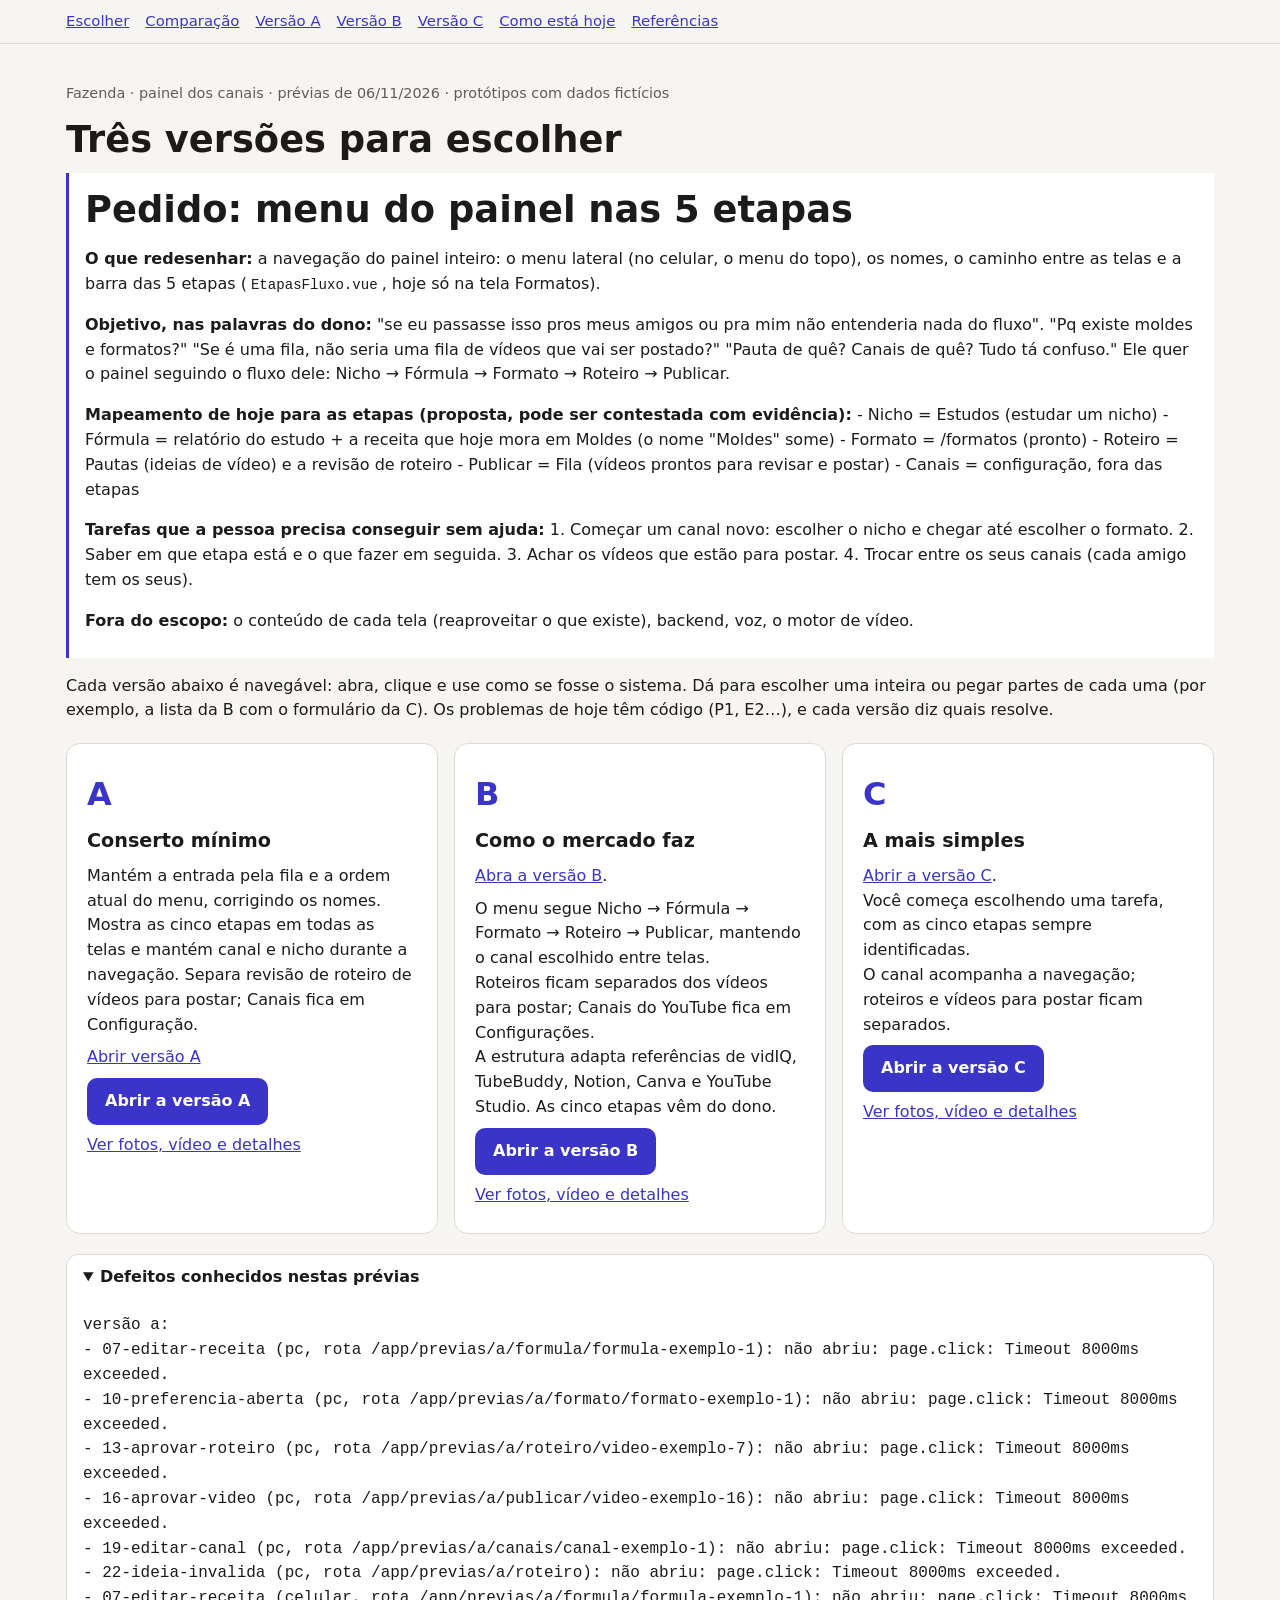
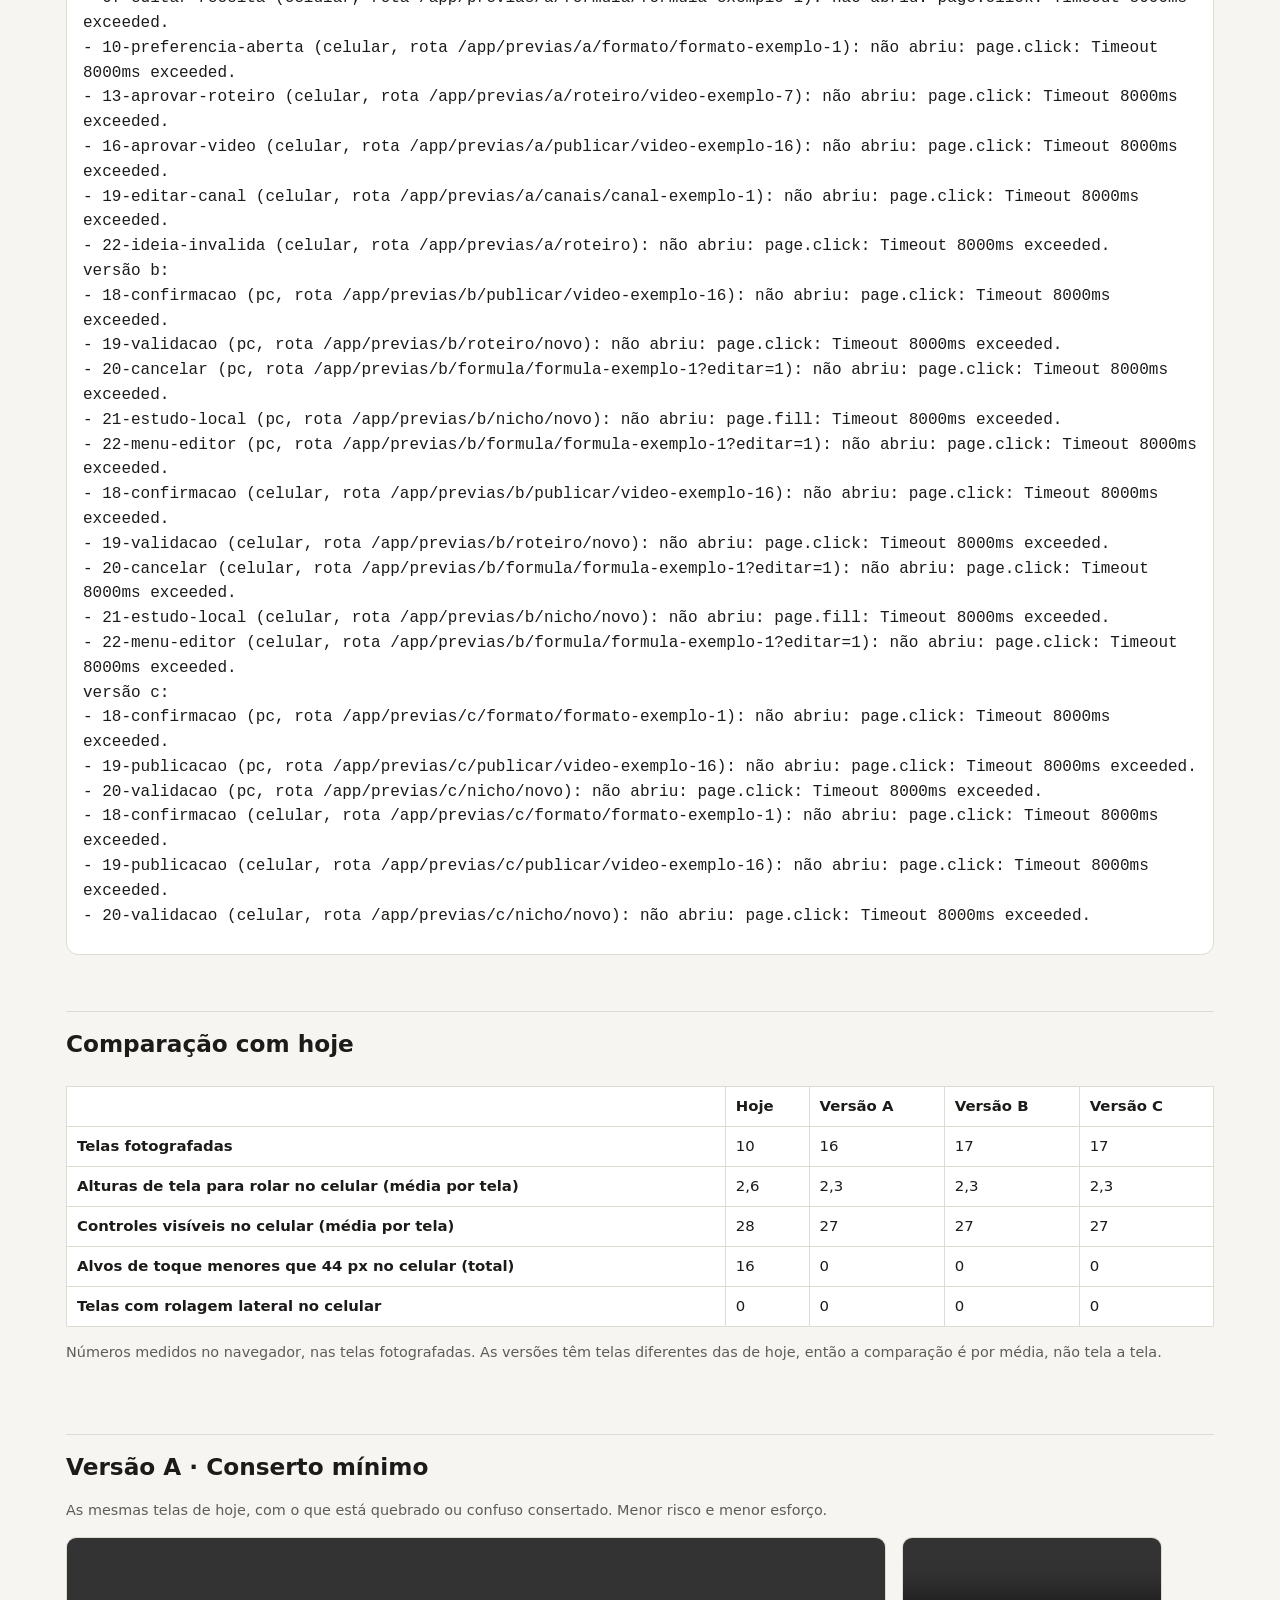
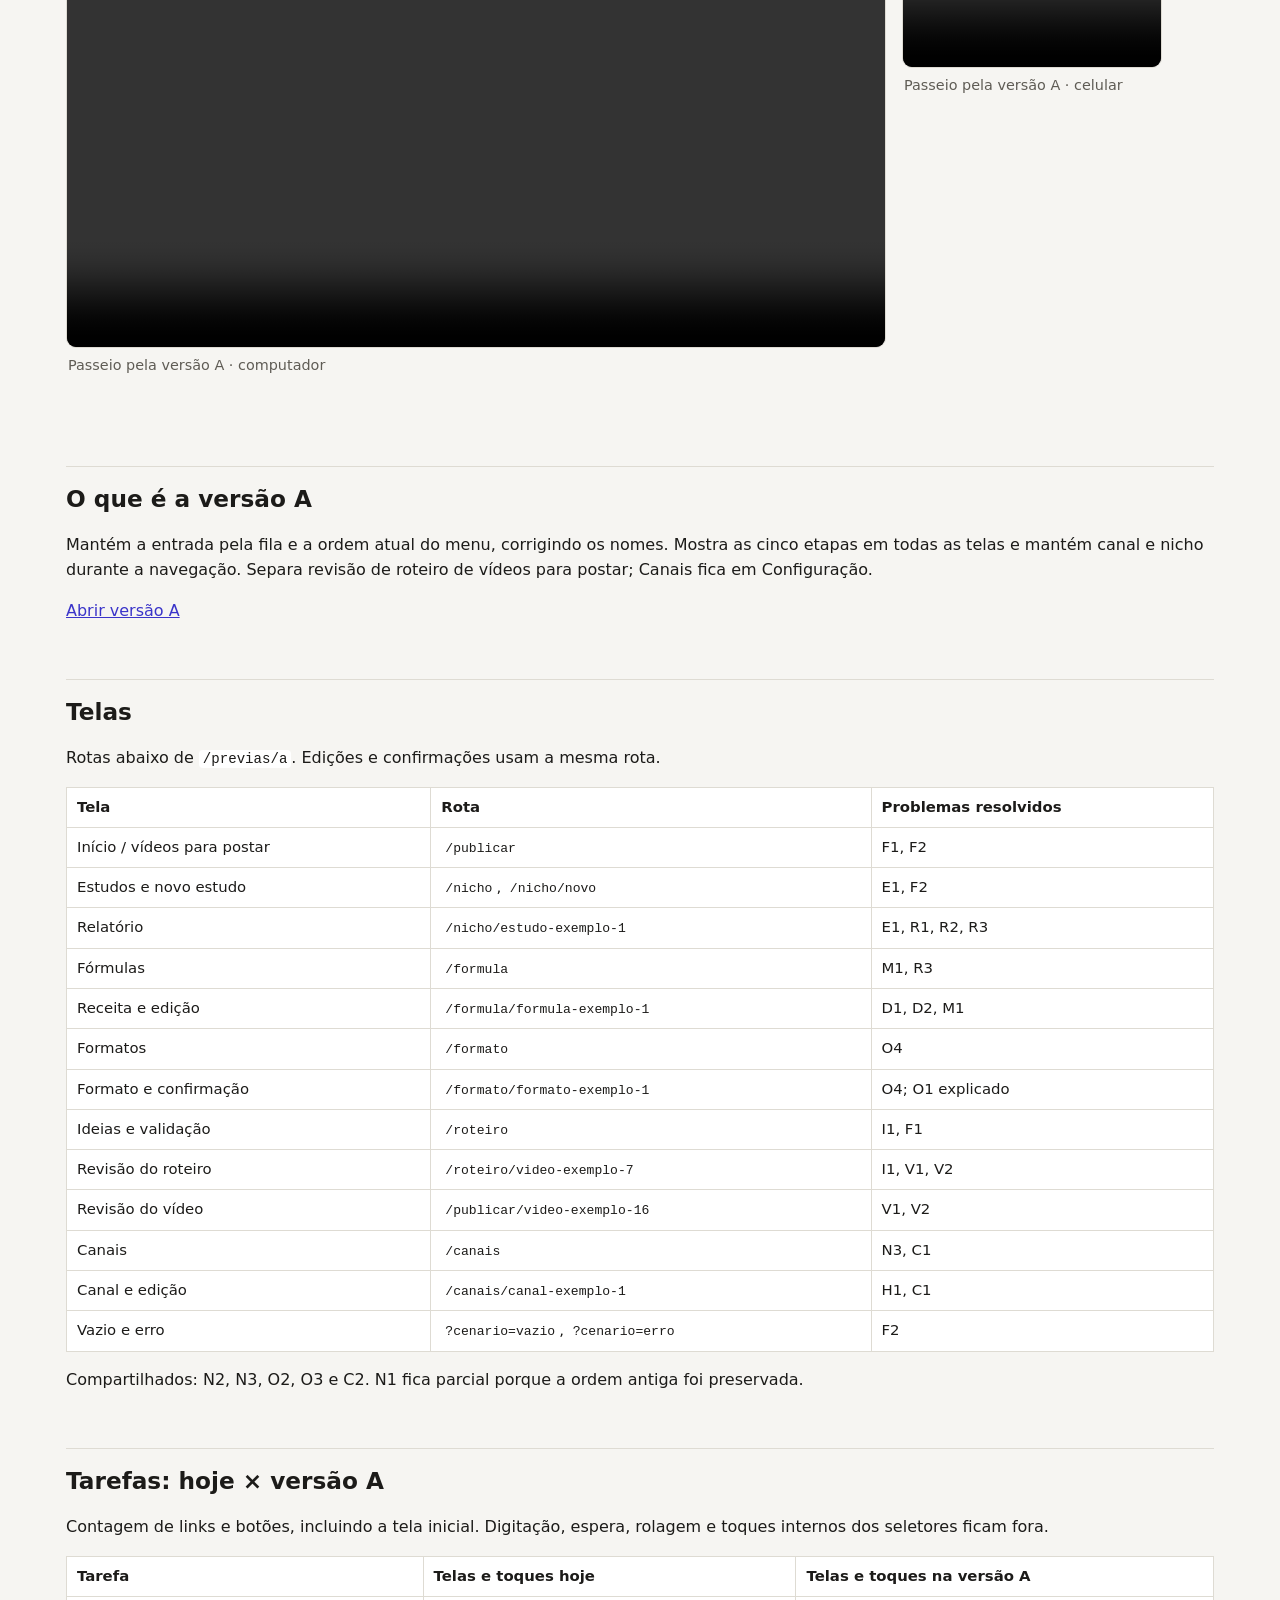
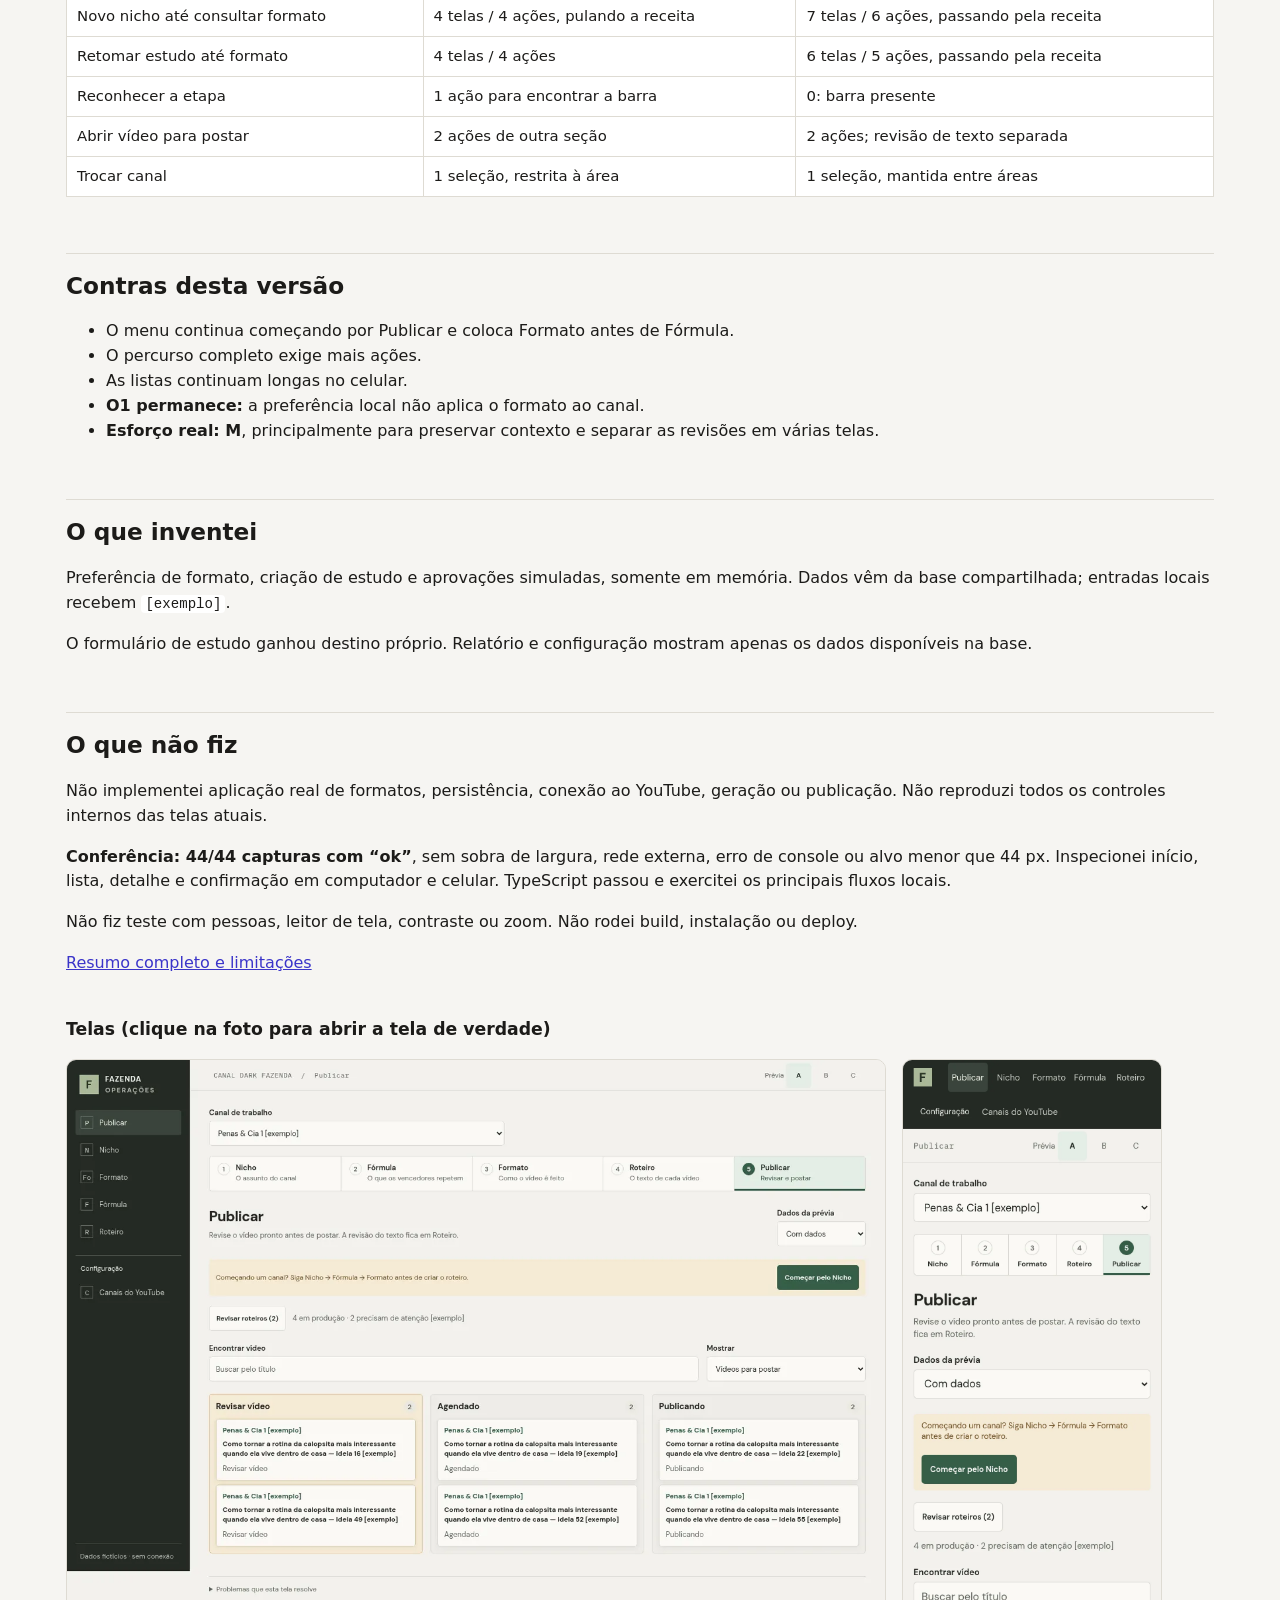
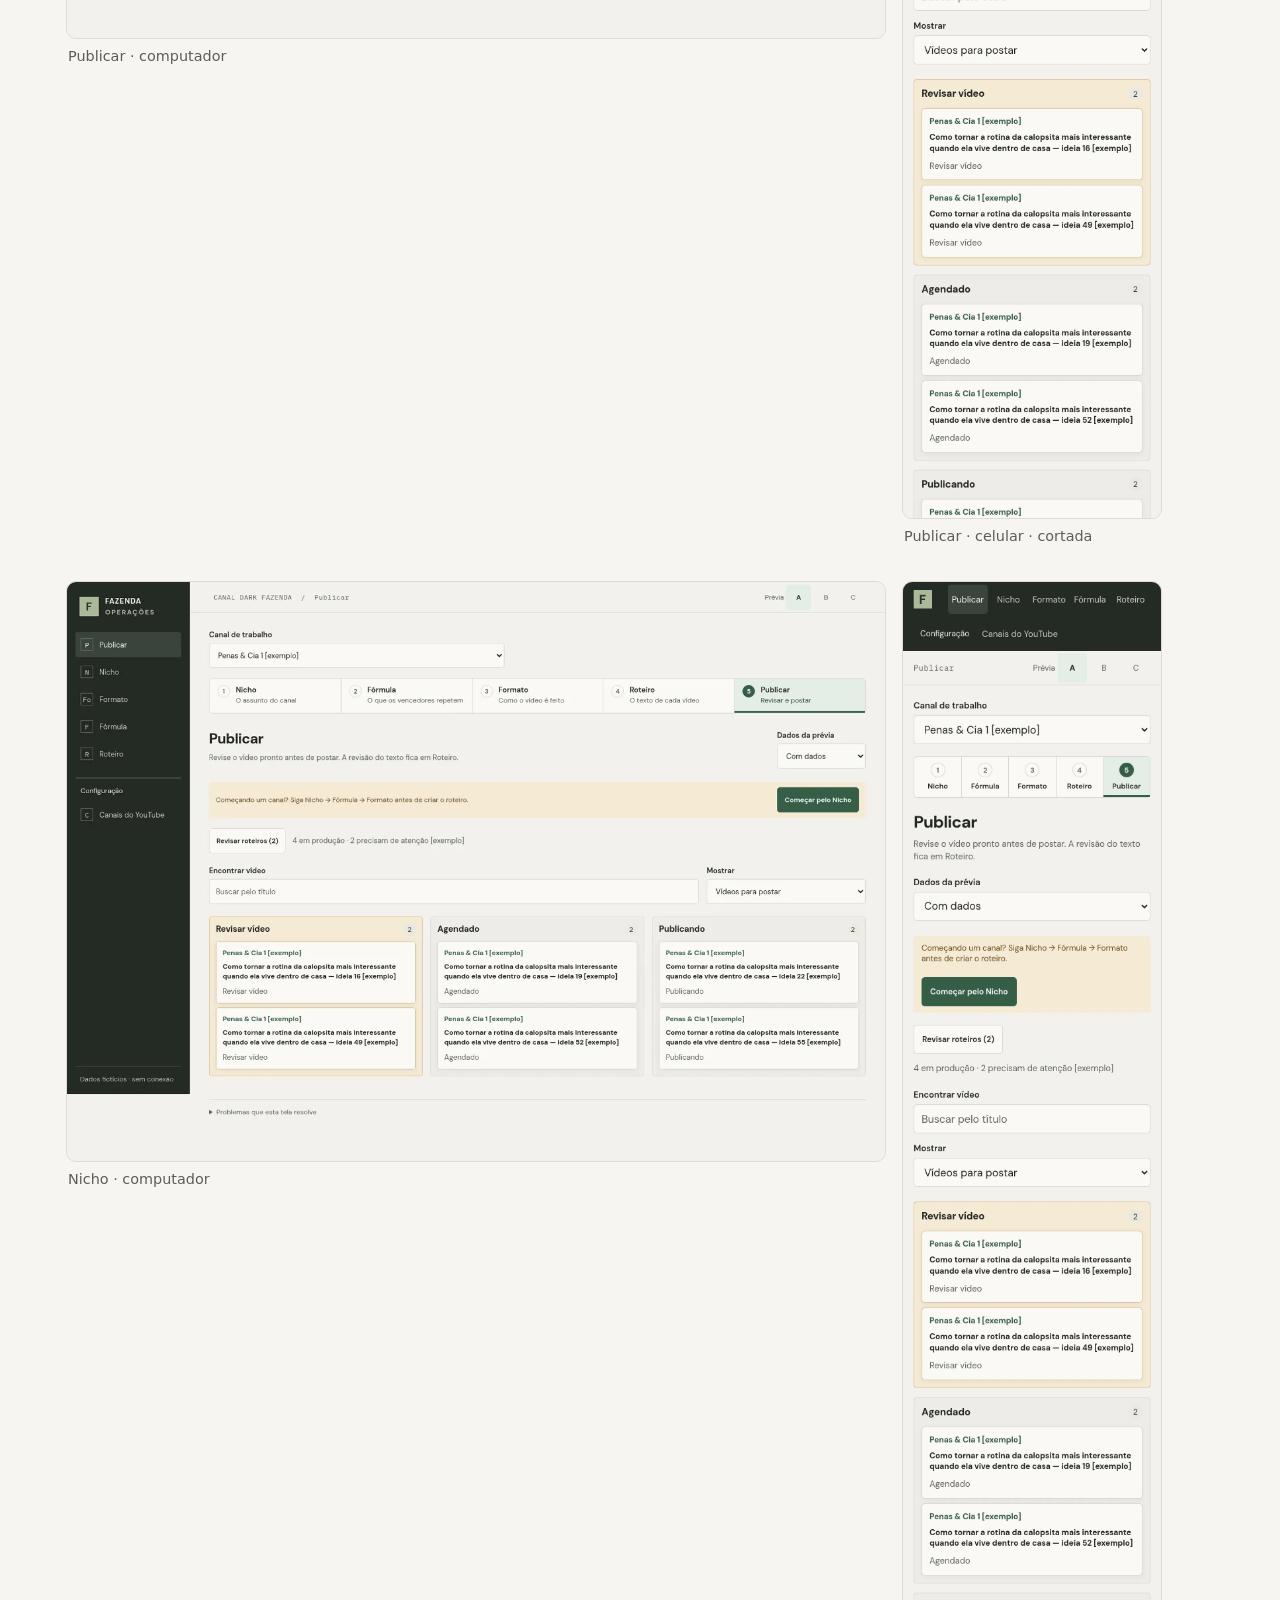
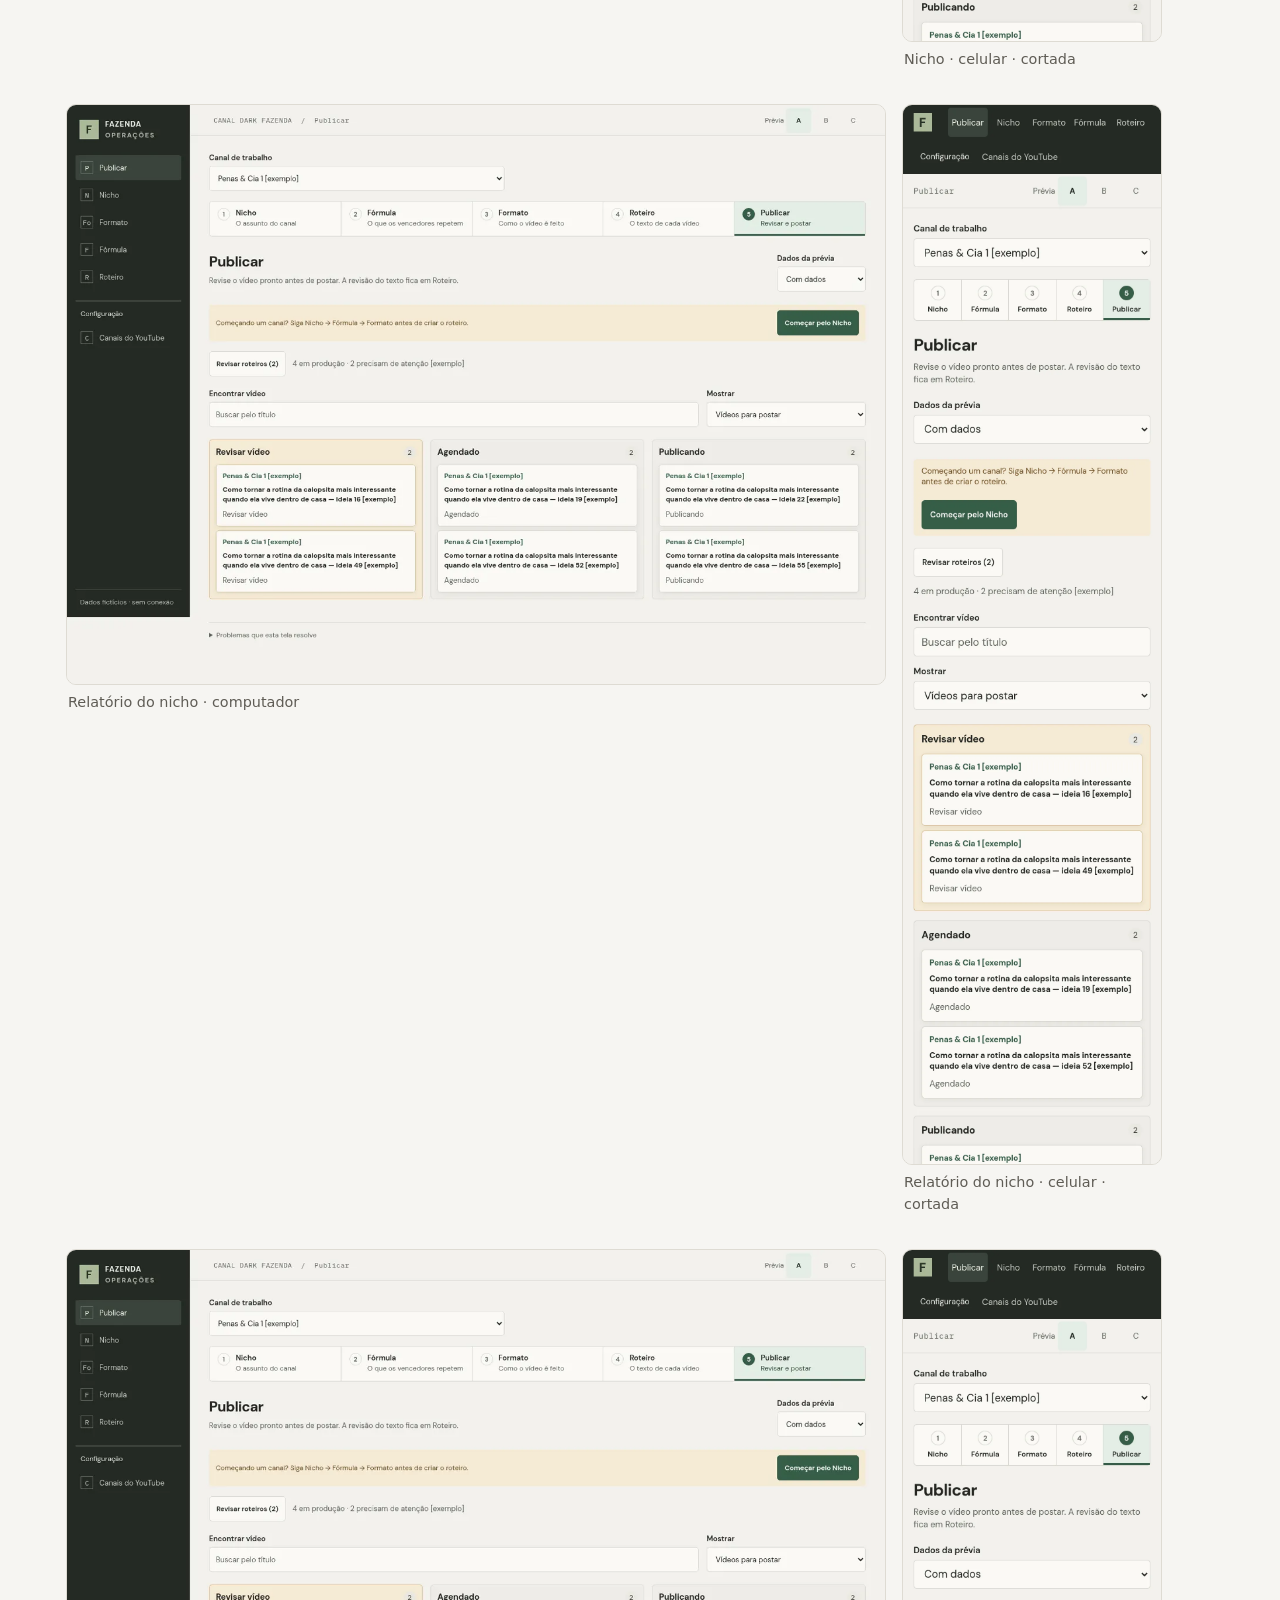
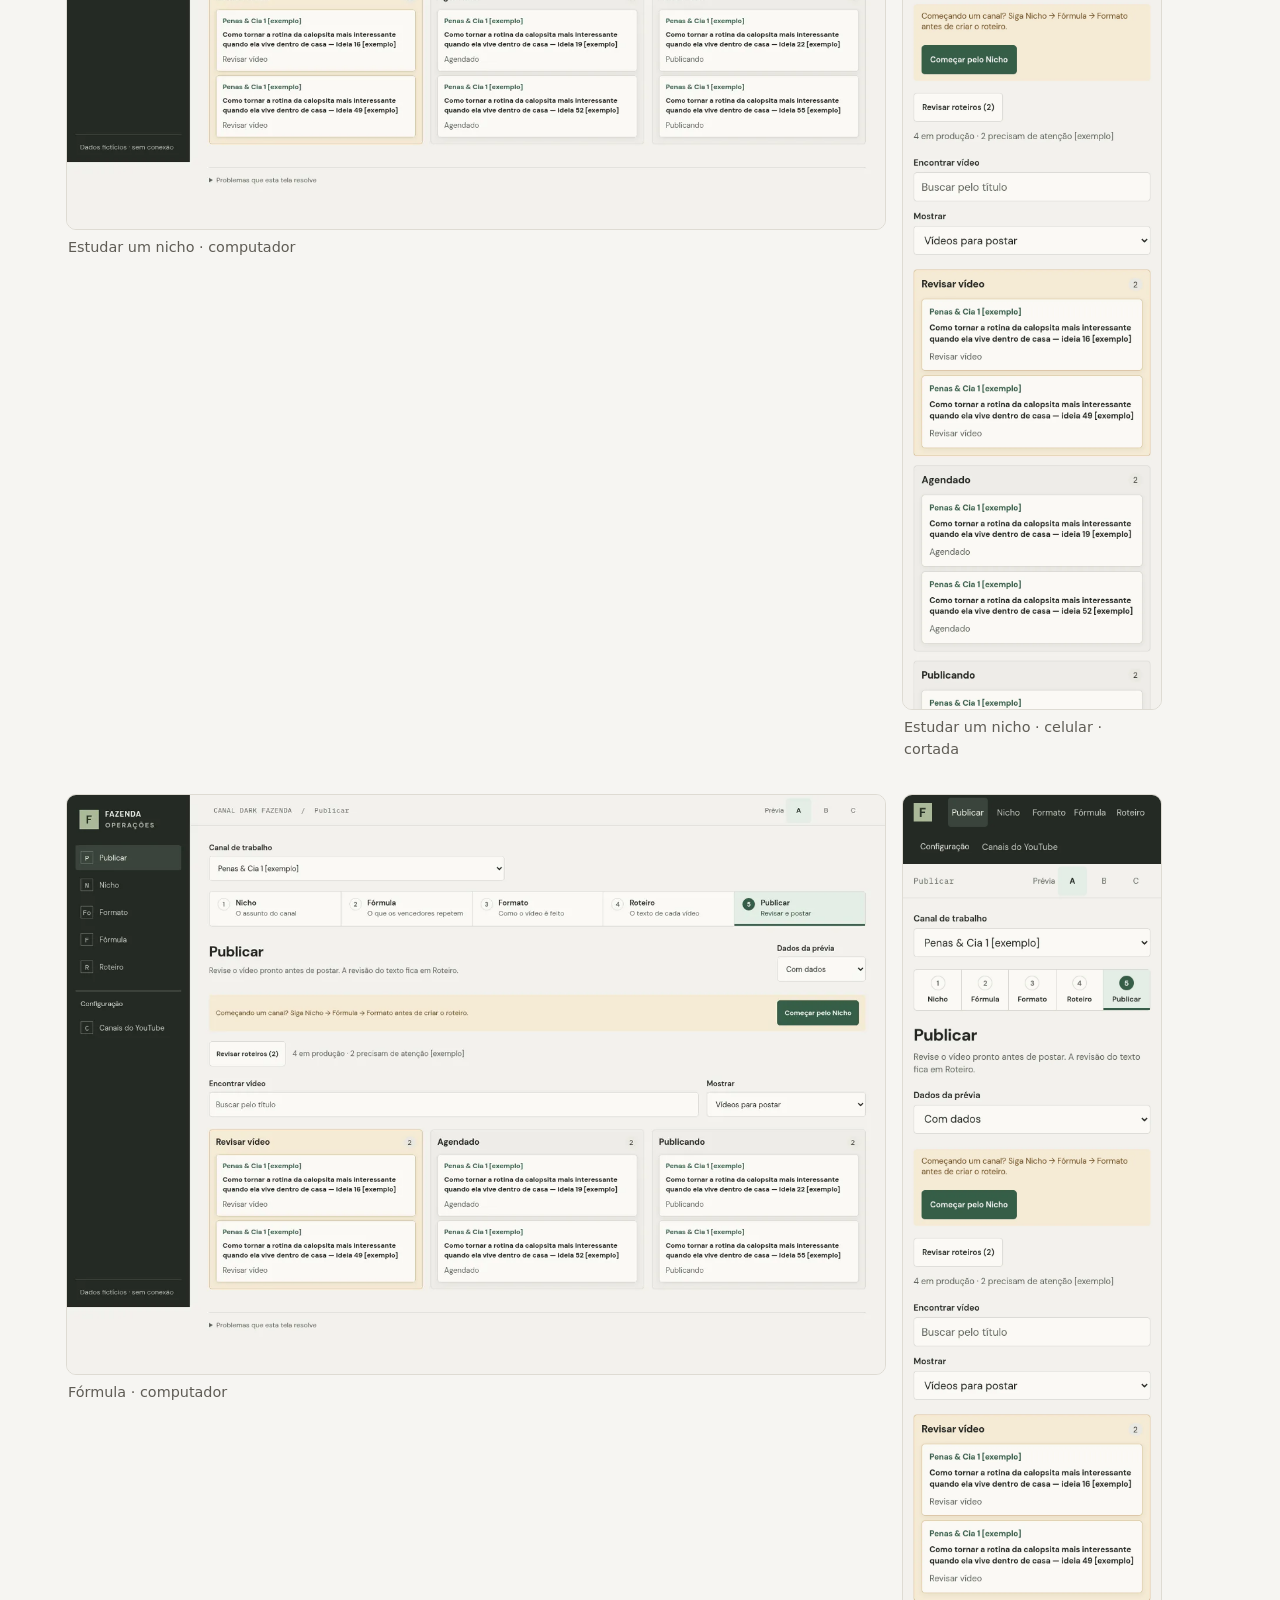
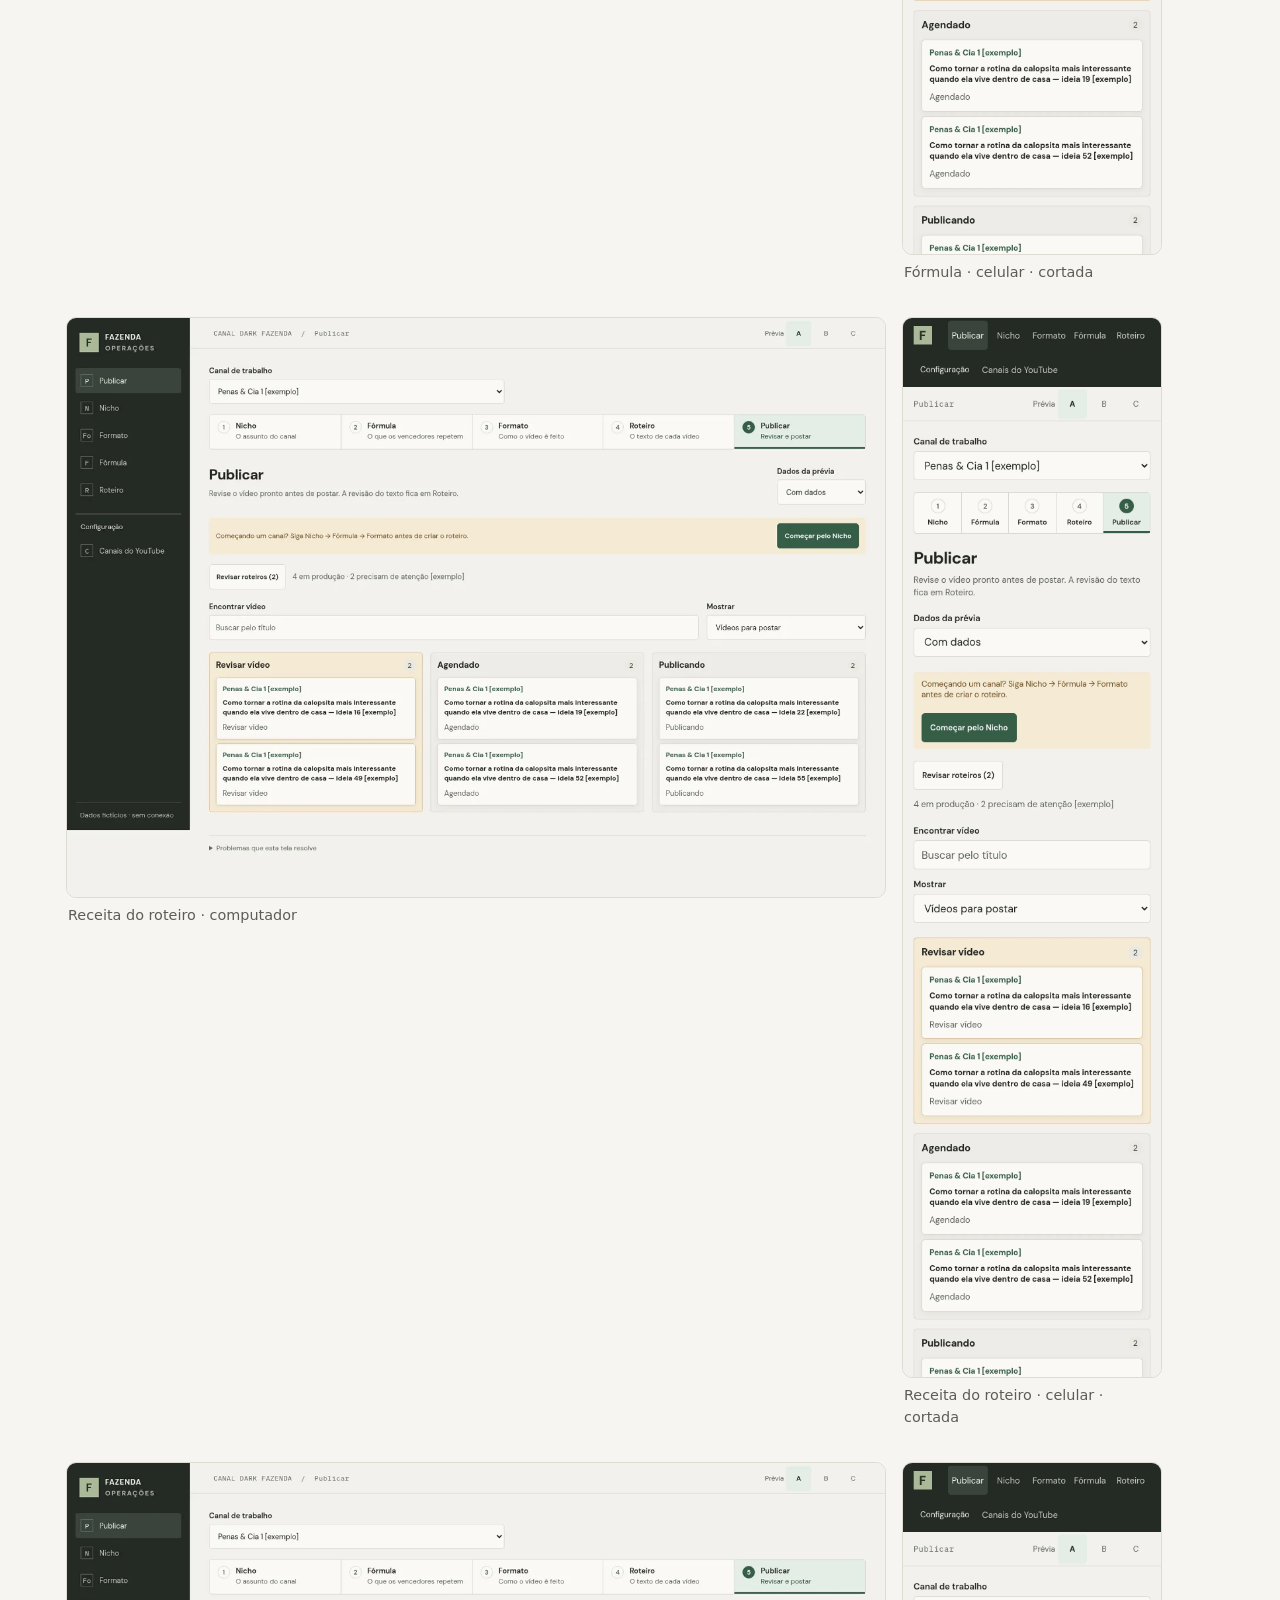
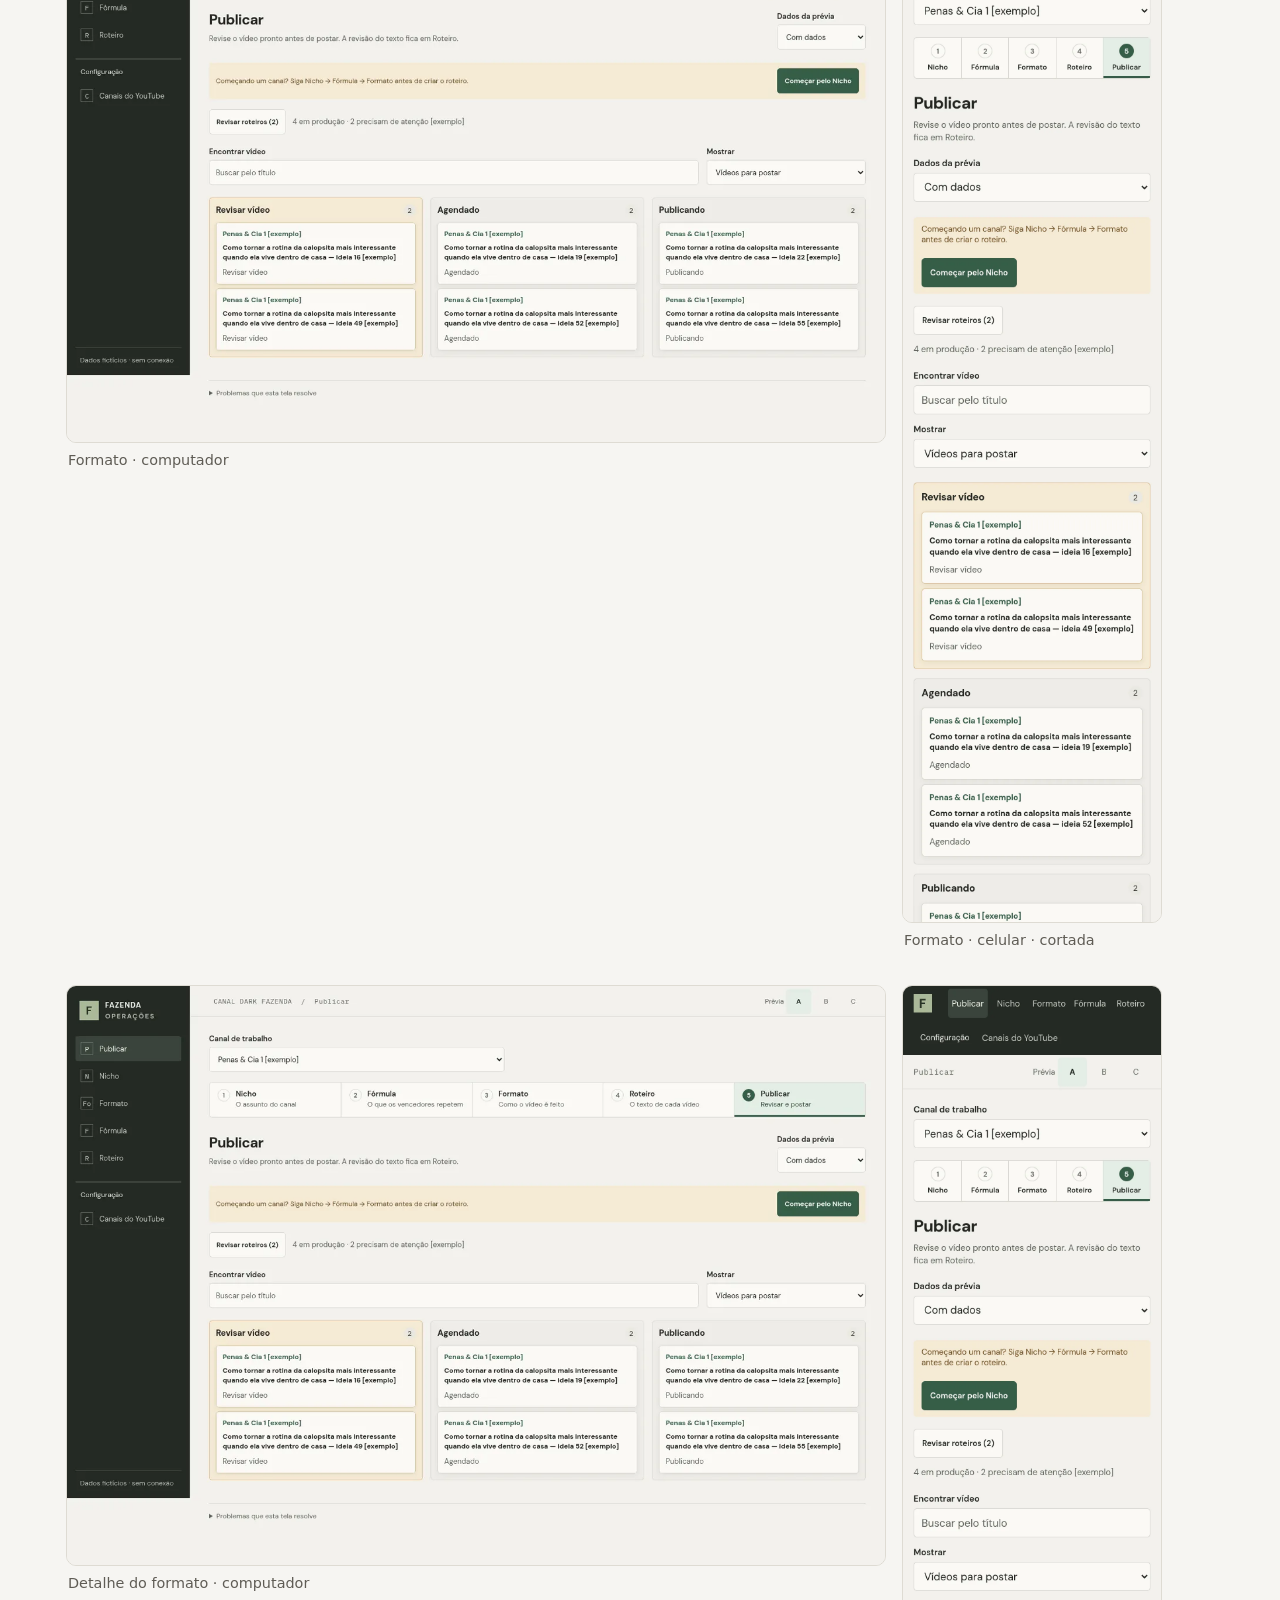
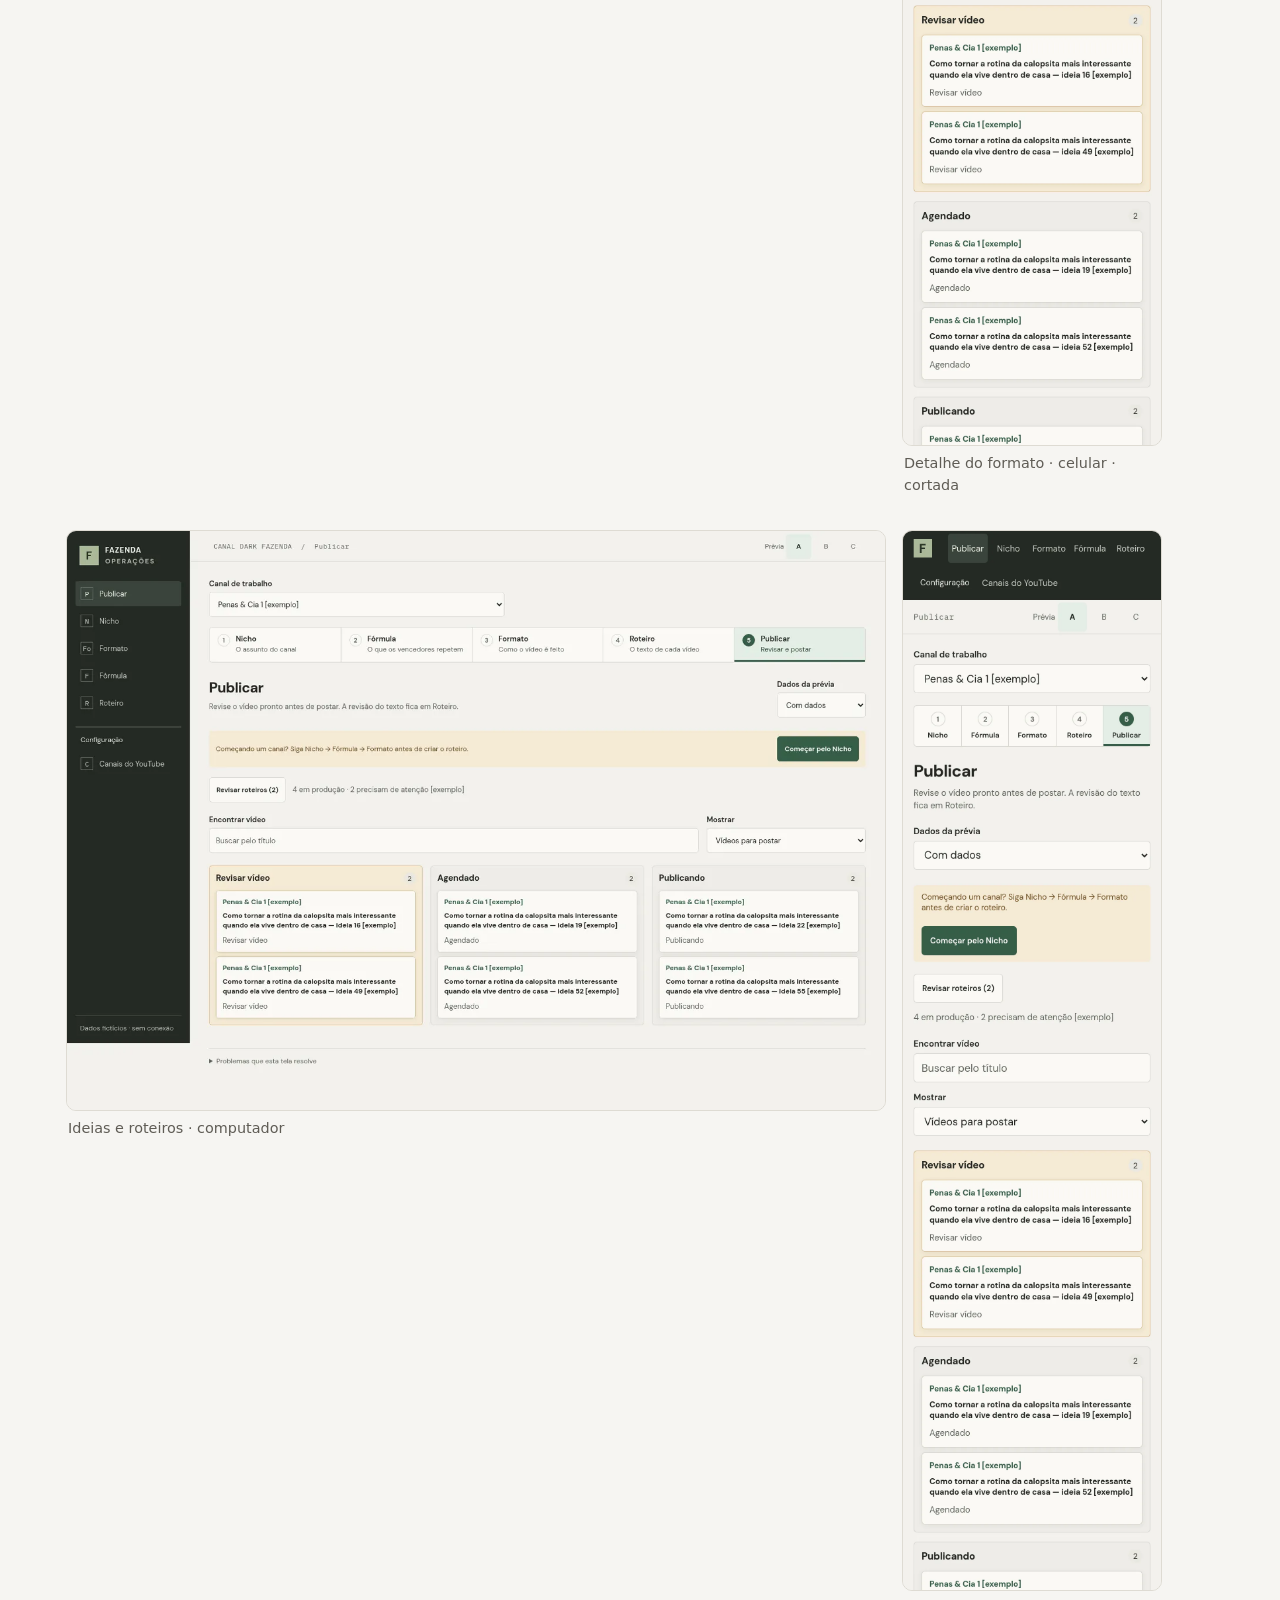
<file: canal-dark-fazenda/menu-5-etapas-813cfe/index.html>
<!doctype html><html lang="pt-BR" data-feito="2026-11-06T19:42:59"><head><meta charset="utf-8">
<meta name="viewport" content="width=device-width, initial-scale=1"><meta name="robots" content="noindex, nofollow">
<title>Prévias · Fazenda · painel dos canais</title>
<style>
:root { --fundo:#f6f5f2; --papel:#fff; --tinta:#1c1b19; --suave:#5f5c55; --linha:#dedbd3; --destaque:#3a34c9; --sobre:#fff; }
@media (prefers-color-scheme: dark) { :root { --fundo:#141413; --papel:#1e1d1b; --tinta:#eeece6; --suave:#a8a49a; --linha:#35332f; --destaque:#9d98ff; --sobre:#12110f; } }
* { box-sizing: border-box; }
body { margin:0; background:var(--fundo); color:var(--tinta); font:16px/1.55 system-ui, "Segoe UI", Roboto, sans-serif; }
main { max-width:1180px; margin:0 auto; padding:24px 16px 80px; }
h1 { font-size:clamp(1.6rem, 4vw, 2.3rem); line-height:1.15; margin:.2em 0 .3em; text-wrap:balance; }
h2 { font-size:1.45rem; margin:2.4em 0 .5em; padding-top:.6em; border-top:1px solid var(--linha); }
h3 { font-size:1.08rem; margin:1.4em 0 .4em; }
a { color:var(--destaque); }
.nota, figcaption { color:var(--suave); font-size:.9rem; }
nav { position:sticky; top:0; z-index:2; background:var(--fundo); border-bottom:1px solid var(--linha); }
nav div { max-width:1180px; margin:0 auto; padding:10px 16px; display:flex; gap:16px; overflow-x:auto; white-space:nowrap; font-size:.93rem; }
.cartoes { display:grid; grid-template-columns:repeat(auto-fit, minmax(260px, 1fr)); gap:16px; margin:20px 0; }
.cartao { background:var(--papel); border:1px solid var(--linha); border-radius:14px; padding:18px 20px; }
.cartao h3 { margin:.1em 0 .4em; font-size:1.2rem; } .cartao p { margin:.5em 0; }
.letra { font-weight:700; font-size:2rem; line-height:1; color:var(--destaque); margin:0; }
.botao { display:inline-block; background:var(--destaque); color:var(--sobre); text-decoration:none; font-weight:600; padding:11px 18px; border-radius:10px; min-height:44px; }
table { border-collapse:collapse; width:100%; margin:12px 0; background:var(--papel); font-size:.93rem; }
th, td { border:1px solid var(--linha); padding:8px 10px; text-align:left; vertical-align:top; }
.rolavel, .texto { overflow-x:auto; }
.comp td { font-variant-numeric:tabular-nums; }
.par { display:flex; gap:16px; align-items:flex-start; margin:16px 0 28px; overflow-x:auto; }
figure { margin:0; flex:none; } figure.pc { width:min(100%, 820px); } figure.cel { width:260px; }
figure img, figure video { width:100%; height:auto; display:block; border:1px solid var(--linha); border-radius:10px; background:var(--papel); }
figcaption { padding:6px 2px; }
details { background:var(--papel); border:1px solid var(--linha); border-radius:12px; padding:10px 16px; margin:12px 0; }
summary { cursor:pointer; font-weight:600; min-height:32px; }
blockquote { margin:12px 0; padding:8px 16px; border-left:3px solid var(--destaque); background:var(--papel); }
code { font-size:.88em; background:var(--papel); padding:1px 4px; border-radius:4px; }
@media (max-width:640px) { .par { flex-direction:column; } figure.pc { width:100%; } figure.cel { width:min(100%, 300px); } }
</style></head><body>
<nav><div><a href="#escolher">Escolher</a><a href="#comparacao">Comparação</a><a href="#versao-a">Versão A</a><a href="#versao-b">Versão B</a><a href="#versao-c">Versão C</a><a href="#hoje">Como está hoje</a><a href="#referencias">Referências</a></div></nav>
<main>
<p class="nota">Fazenda · painel dos canais · prévias de 06/11/2026 · protótipos com dados fictícios</p>
<h1>Três versões para escolher</h1>
<blockquote><h1>Pedido: menu do painel nas 5 etapas</h1>
<p><strong>O que redesenhar:</strong> a navegação do painel inteiro: o menu lateral (no celular, o menu do topo), os nomes, o
caminho entre as telas e a barra das 5 etapas (<code>EtapasFluxo.vue</code>, hoje só na tela Formatos).</p>
<p><strong>Objetivo, nas palavras do dono:</strong> "se eu passasse isso pros meus amigos ou pra mim não entenderia nada do
fluxo". "Pq existe moldes e formatos?" "Se é uma fila, não seria uma fila de vídeos que vai ser postado?"
"Pauta de quê? Canais de quê? Tudo tá confuso." Ele quer o painel seguindo o fluxo dele: Nicho → Fórmula →
Formato → Roteiro → Publicar.</p>
<p><strong>Mapeamento de hoje para as etapas (proposta, pode ser contestada com evidência):</strong>
- Nicho = Estudos (estudar um nicho)
- Fórmula = relatório do estudo + a receita que hoje mora em Moldes (o nome "Moldes" some)
- Formato = /formatos (pronto)
- Roteiro = Pautas (ideias de vídeo) e a revisão de roteiro
- Publicar = Fila (vídeos prontos para revisar e postar)
- Canais = configuração, fora das etapas</p>
<p><strong>Tarefas que a pessoa precisa conseguir sem ajuda:</strong>
1. Começar um canal novo: escolher o nicho e chegar até escolher o formato.
2. Saber em que etapa está e o que fazer em seguida.
3. Achar os vídeos que estão para postar.
4. Trocar entre os seus canais (cada amigo tem os seus).</p>
<p><strong>Fora do escopo:</strong> o conteúdo de cada tela (reaproveitar o que existe), backend, voz, o motor de vídeo.</p></blockquote>
<p>Cada versão abaixo é navegável: abra, clique e use como se fosse o sistema. Dá para escolher uma inteira ou
pegar partes de cada uma (por exemplo, a lista da B com o formulário da C). Os problemas de hoje têm código
(P1, E2…), e cada versão diz quais resolve.</p>
<section id="escolher"><div class="cartoes"><article class="cartao"><p class="letra">A</p><h3>Conserto mínimo</h3><p>Mantém a entrada pela fila e a ordem atual do menu, corrigindo os nomes.
Mostra as cinco etapas em todas as telas e mantém canal e nicho durante a navegação.
Separa revisão de roteiro de vídeos para postar; Canais fica em Configuração.</p>
<p><a href="http://127.0.0.1:13201/previas/a">Abrir versão A</a></p>
<p><a class="botao" href="app/previas/a" target="_blank" rel="noopener">Abrir a versão A</a></p>
<p><a href="#versao-a">Ver fotos, vídeo e detalhes</a></p></article><article class="cartao"><p class="letra">B</p><h3>Como o mercado faz</h3><p><a href="http://127.0.0.1:13201/previas/b">Abra a versão B</a>.</p>
<p>O menu segue Nicho → Fórmula → Formato → Roteiro → Publicar, mantendo o canal escolhido entre telas.<br />
Roteiros ficam separados dos vídeos para postar; Canais do YouTube fica em Configurações.<br />
A estrutura adapta referências de vidIQ, TubeBuddy, Notion, Canva e YouTube Studio. As cinco etapas vêm do dono.</p>
<p><a class="botao" href="app/previas/b" target="_blank" rel="noopener">Abrir a versão B</a></p>
<p><a href="#versao-b">Ver fotos, vídeo e detalhes</a></p></article><article class="cartao"><p class="letra">C</p><h3>A mais simples</h3><p><a href="http://127.0.0.1:13201/previas/c">Abrir a versão C</a>.<br />
Você começa escolhendo uma tarefa, com as cinco etapas sempre identificadas.<br />
O canal acompanha a navegação; roteiros e vídeos para postar ficam separados.</p>
<p><a class="botao" href="app/previas/c" target="_blank" rel="noopener">Abrir a versão C</a></p>
<p><a href="#versao-c">Ver fotos, vídeo e detalhes</a></p></article></div></section>
<details open><summary>Defeitos conhecidos nestas prévias</summary><pre style="white-space:pre-wrap">versão a:
- 07-editar-receita (pc, rota /app/previas/a/formula/formula-exemplo-1): não abriu: page.click: Timeout 8000ms exceeded.
- 10-preferencia-aberta (pc, rota /app/previas/a/formato/formato-exemplo-1): não abriu: page.click: Timeout 8000ms exceeded.
- 13-aprovar-roteiro (pc, rota /app/previas/a/roteiro/video-exemplo-7): não abriu: page.click: Timeout 8000ms exceeded.
- 16-aprovar-video (pc, rota /app/previas/a/publicar/video-exemplo-16): não abriu: page.click: Timeout 8000ms exceeded.
- 19-editar-canal (pc, rota /app/previas/a/canais/canal-exemplo-1): não abriu: page.click: Timeout 8000ms exceeded.
- 22-ideia-invalida (pc, rota /app/previas/a/roteiro): não abriu: page.click: Timeout 8000ms exceeded.
- 07-editar-receita (celular, rota /app/previas/a/formula/formula-exemplo-1): não abriu: page.click: Timeout 8000ms exceeded.
- 10-preferencia-aberta (celular, rota /app/previas/a/formato/formato-exemplo-1): não abriu: page.click: Timeout 8000ms exceeded.
- 13-aprovar-roteiro (celular, rota /app/previas/a/roteiro/video-exemplo-7): não abriu: page.click: Timeout 8000ms exceeded.
- 16-aprovar-video (celular, rota /app/previas/a/publicar/video-exemplo-16): não abriu: page.click: Timeout 8000ms exceeded.
- 19-editar-canal (celular, rota /app/previas/a/canais/canal-exemplo-1): não abriu: page.click: Timeout 8000ms exceeded.
- 22-ideia-invalida (celular, rota /app/previas/a/roteiro): não abriu: page.click: Timeout 8000ms exceeded.
versão b:
- 18-confirmacao (pc, rota /app/previas/b/publicar/video-exemplo-16): não abriu: page.click: Timeout 8000ms exceeded.
- 19-validacao (pc, rota /app/previas/b/roteiro/novo): não abriu: page.click: Timeout 8000ms exceeded.
- 20-cancelar (pc, rota /app/previas/b/formula/formula-exemplo-1?editar=1): não abriu: page.click: Timeout 8000ms exceeded.
- 21-estudo-local (pc, rota /app/previas/b/nicho/novo): não abriu: page.fill: Timeout 8000ms exceeded.
- 22-menu-editor (pc, rota /app/previas/b/formula/formula-exemplo-1?editar=1): não abriu: page.click: Timeout 8000ms exceeded.
- 18-confirmacao (celular, rota /app/previas/b/publicar/video-exemplo-16): não abriu: page.click: Timeout 8000ms exceeded.
- 19-validacao (celular, rota /app/previas/b/roteiro/novo): não abriu: page.click: Timeout 8000ms exceeded.
- 20-cancelar (celular, rota /app/previas/b/formula/formula-exemplo-1?editar=1): não abriu: page.click: Timeout 8000ms exceeded.
- 21-estudo-local (celular, rota /app/previas/b/nicho/novo): não abriu: page.fill: Timeout 8000ms exceeded.
- 22-menu-editor (celular, rota /app/previas/b/formula/formula-exemplo-1?editar=1): não abriu: page.click: Timeout 8000ms exceeded.
versão c:
- 18-confirmacao (pc, rota /app/previas/c/formato/formato-exemplo-1): não abriu: page.click: Timeout 8000ms exceeded.
- 19-publicacao (pc, rota /app/previas/c/publicar/video-exemplo-16): não abriu: page.click: Timeout 8000ms exceeded.
- 20-validacao (pc, rota /app/previas/c/nicho/novo): não abriu: page.click: Timeout 8000ms exceeded.
- 18-confirmacao (celular, rota /app/previas/c/formato/formato-exemplo-1): não abriu: page.click: Timeout 8000ms exceeded.
- 19-publicacao (celular, rota /app/previas/c/publicar/video-exemplo-16): não abriu: page.click: Timeout 8000ms exceeded.
- 20-validacao (celular, rota /app/previas/c/nicho/novo): não abriu: page.click: Timeout 8000ms exceeded.</pre></details>
<section id="comparacao"><h2>Comparação com hoje</h2><div class="rolavel"><table class="comp"><tr><th></th><th>Hoje</th><th>Versão A</th><th>Versão B</th><th>Versão C</th></tr>
<tr><th>Telas fotografadas</th><td>10</td><td>16</td><td>17</td><td>17</td></tr>
<tr><th>Alturas de tela para rolar no celular (média por tela)</th><td>2,6</td><td>2,3</td><td>2,3</td><td>2,3</td></tr>
<tr><th>Controles visíveis no celular (média por tela)</th><td>28</td><td>27</td><td>27</td><td>27</td></tr>
<tr><th>Alvos de toque menores que 44 px no celular (total)</th><td>16</td><td>0</td><td>0</td><td>0</td></tr>
<tr><th>Telas com rolagem lateral no celular</th><td>0</td><td>0</td><td>0</td><td>0</td></tr>
</table><p class="nota">Números medidos no navegador, nas telas fotografadas. As versões têm telas diferentes das de hoje, então a comparação é por média, não tela a tela.</p></div></section>
<section id="versao-a"><h2>Versão A · Conserto mínimo</h2><p class="nota">As mesmas telas de hoje, com o que está quebrado ou confuso consertado. Menor risco e menor esforço.</p>
<div class="par"><figure class="pc"><video controls preload="none" src="video/a-pc.mp4"></video><figcaption>Passeio pela versão A · computador</figcaption></figure><figure class="cel"><video controls preload="none" src="video/a-celular.mp4"></video><figcaption>Passeio pela versão A · celular</figcaption></figure></div>
<div class="texto"><h2>O que é a versão A</h2>
<p>Mantém a entrada pela fila e a ordem atual do menu, corrigindo os nomes.
Mostra as cinco etapas em todas as telas e mantém canal e nicho durante a navegação.
Separa revisão de roteiro de vídeos para postar; Canais fica em Configuração.</p>
<p><a href="http://127.0.0.1:13201/previas/a">Abrir versão A</a></p>
<h2>Telas</h2>
<p>Rotas abaixo de <code>/previas/a</code>. Edições e confirmações usam a mesma rota.</p>
<table>
<thead>
<tr>
<th>Tela</th>
<th>Rota</th>
<th>Problemas resolvidos</th>
</tr>
</thead>
<tbody>
<tr>
<td>Início / vídeos para postar</td>
<td><code>/publicar</code></td>
<td>F1, F2</td>
</tr>
<tr>
<td>Estudos e novo estudo</td>
<td><code>/nicho</code>, <code>/nicho/novo</code></td>
<td>E1, F2</td>
</tr>
<tr>
<td>Relatório</td>
<td><code>/nicho/estudo-exemplo-1</code></td>
<td>E1, R1, R2, R3</td>
</tr>
<tr>
<td>Fórmulas</td>
<td><code>/formula</code></td>
<td>M1, R3</td>
</tr>
<tr>
<td>Receita e edição</td>
<td><code>/formula/formula-exemplo-1</code></td>
<td>D1, D2, M1</td>
</tr>
<tr>
<td>Formatos</td>
<td><code>/formato</code></td>
<td>O4</td>
</tr>
<tr>
<td>Formato e confirmação</td>
<td><code>/formato/formato-exemplo-1</code></td>
<td>O4; O1 explicado</td>
</tr>
<tr>
<td>Ideias e validação</td>
<td><code>/roteiro</code></td>
<td>I1, F1</td>
</tr>
<tr>
<td>Revisão do roteiro</td>
<td><code>/roteiro/video-exemplo-7</code></td>
<td>I1, V1, V2</td>
</tr>
<tr>
<td>Revisão do vídeo</td>
<td><code>/publicar/video-exemplo-16</code></td>
<td>V1, V2</td>
</tr>
<tr>
<td>Canais</td>
<td><code>/canais</code></td>
<td>N3, C1</td>
</tr>
<tr>
<td>Canal e edição</td>
<td><code>/canais/canal-exemplo-1</code></td>
<td>H1, C1</td>
</tr>
<tr>
<td>Vazio e erro</td>
<td><code>?cenario=vazio</code>, <code>?cenario=erro</code></td>
<td>F2</td>
</tr>
</tbody>
</table>
<p>Compartilhados: N2, N3, O2, O3 e C2. N1 fica parcial porque a ordem antiga foi preservada.</p>
<h2>Tarefas: hoje × versão A</h2>
<p>Contagem de links e botões, incluindo a tela inicial. Digitação, espera, rolagem e toques internos dos seletores ficam fora.</p>
<table>
<thead>
<tr>
<th>Tarefa</th>
<th>Telas e toques hoje</th>
<th>Telas e toques na versão A</th>
</tr>
</thead>
<tbody>
<tr>
<td>Novo nicho até consultar formato</td>
<td>4 telas / 4 ações, pulando a receita</td>
<td>7 telas / 6 ações, passando pela receita</td>
</tr>
<tr>
<td>Retomar estudo até formato</td>
<td>4 telas / 4 ações</td>
<td>6 telas / 5 ações, passando pela receita</td>
</tr>
<tr>
<td>Reconhecer a etapa</td>
<td>1 ação para encontrar a barra</td>
<td>0: barra presente</td>
</tr>
<tr>
<td>Abrir vídeo para postar</td>
<td>2 ações de outra seção</td>
<td>2 ações; revisão de texto separada</td>
</tr>
<tr>
<td>Trocar canal</td>
<td>1 seleção, restrita à área</td>
<td>1 seleção, mantida entre áreas</td>
</tr>
</tbody>
</table>
<h2>Contras desta versão</h2>
<ul>
<li>O menu continua começando por Publicar e coloca Formato antes de Fórmula.</li>
<li>O percurso completo exige mais ações.</li>
<li>As listas continuam longas no celular.</li>
<li><strong>O1 permanece:</strong> a preferência local não aplica o formato ao canal.</li>
<li><strong>Esforço real: M</strong>, principalmente para preservar contexto e separar as revisões em várias telas.</li>
</ul>
<h2>O que inventei</h2>
<p>Preferência de formato, criação de estudo e aprovações simuladas, somente em memória. Dados vêm da base compartilhada; entradas locais recebem <code>[exemplo]</code>.</p>
<p>O formulário de estudo ganhou destino próprio. Relatório e configuração mostram apenas os dados disponíveis na base.</p>
<h2>O que não fiz</h2>
<p>Não implementei aplicação real de formatos, persistência, conexão ao YouTube, geração ou publicação. Não reproduzi todos os controles internos das telas atuais.</p>
<p><strong>Conferência: 44/44 capturas com “ok”</strong>, sem sobra de largura, rede externa, erro de console ou alvo menor que 44 px. Inspecionei início, lista, detalhe e confirmação em computador e celular. TypeScript passou e exercitei os principais fluxos locais.</p>
<p>Não fiz teste com pessoas, leitor de tela, contraste ou zoom. Não rodei build, instalação ou deploy.</p>
<p><a href="/home/zezinho/previas/canal-dark-fazenda/menu-5-etapas/app/painel/src/telas/previas/a/RESUMO.md">Resumo completo e limitações</a></p></div>
<h3>Telas (clique na foto para abrir a tela de verdade)</h3>
<div class="par"><figure class="pc"><a href="app/previas/a" target="_blank" rel="noopener"><img loading="lazy" src="img/a-pc-01-inicio.webp" alt="Publicar · computador"></a><figcaption>Publicar · computador</figcaption></figure><figure class="cel"><a href="app/previas/a" target="_blank" rel="noopener"><img loading="lazy" src="img/a-celular-01-inicio.webp" alt="Publicar · celular"></a><figcaption>Publicar · celular · cortada</figcaption></figure></div>
<div class="par"><figure class="pc"><a href="app/previas/a/nicho" target="_blank" rel="noopener"><img loading="lazy" src="img/a-pc-02-nicho.webp" alt="Nicho · computador"></a><figcaption>Nicho · computador</figcaption></figure><figure class="cel"><a href="app/previas/a/nicho" target="_blank" rel="noopener"><img loading="lazy" src="img/a-celular-02-nicho.webp" alt="Nicho · celular"></a><figcaption>Nicho · celular · cortada</figcaption></figure></div>
<div class="par"><figure class="pc"><a href="app/previas/a/nicho/estudo-exemplo-1?estudo=estudo-exemplo-1" target="_blank" rel="noopener"><img loading="lazy" src="img/a-pc-03-relatorio.webp" alt="Relatório do nicho · computador"></a><figcaption>Relatório do nicho · computador</figcaption></figure><figure class="cel"><a href="app/previas/a/nicho/estudo-exemplo-1?estudo=estudo-exemplo-1" target="_blank" rel="noopener"><img loading="lazy" src="img/a-celular-03-relatorio.webp" alt="Relatório do nicho · celular"></a><figcaption>Relatório do nicho · celular · cortada</figcaption></figure></div>
<div class="par"><figure class="pc"><a href="app/previas/a/nicho/novo" target="_blank" rel="noopener"><img loading="lazy" src="img/a-pc-04-novo-nicho.webp" alt="Estudar um nicho · computador"></a><figcaption>Estudar um nicho · computador</figcaption></figure><figure class="cel"><a href="app/previas/a/nicho/novo" target="_blank" rel="noopener"><img loading="lazy" src="img/a-celular-04-novo-nicho.webp" alt="Estudar um nicho · celular"></a><figcaption>Estudar um nicho · celular · cortada</figcaption></figure></div>
<div class="par"><figure class="pc"><a href="app/previas/a/formula" target="_blank" rel="noopener"><img loading="lazy" src="img/a-pc-05-formulas.webp" alt="Fórmula · computador"></a><figcaption>Fórmula · computador</figcaption></figure><figure class="cel"><a href="app/previas/a/formula" target="_blank" rel="noopener"><img loading="lazy" src="img/a-celular-05-formulas.webp" alt="Fórmula · celular"></a><figcaption>Fórmula · celular · cortada</figcaption></figure></div>
<div class="par"><figure class="pc"><a href="app/previas/a/formula/formula-exemplo-1?estudo=estudo-exemplo-1" target="_blank" rel="noopener"><img loading="lazy" src="img/a-pc-06-receita.webp" alt="Receita do roteiro · computador"></a><figcaption>Receita do roteiro · computador</figcaption></figure><figure class="cel"><a href="app/previas/a/formula/formula-exemplo-1?estudo=estudo-exemplo-1" target="_blank" rel="noopener"><img loading="lazy" src="img/a-celular-06-receita.webp" alt="Receita do roteiro · celular"></a><figcaption>Receita do roteiro · celular · cortada</figcaption></figure></div>
<div class="par"><figure class="pc"><a href="app/previas/a/formato?estudo=estudo-exemplo-1" target="_blank" rel="noopener"><img loading="lazy" src="img/a-pc-08-formatos.webp" alt="Formato · computador"></a><figcaption>Formato · computador</figcaption></figure><figure class="cel"><a href="app/previas/a/formato?estudo=estudo-exemplo-1" target="_blank" rel="noopener"><img loading="lazy" src="img/a-celular-08-formatos.webp" alt="Formato · celular"></a><figcaption>Formato · celular · cortada</figcaption></figure></div>
<div class="par"><figure class="pc"><a href="app/previas/a/formato/formato-exemplo-1?estudo=estudo-exemplo-1" target="_blank" rel="noopener"><img loading="lazy" src="img/a-pc-09-formato-detalhe.webp" alt="Detalhe do formato · computador"></a><figcaption>Detalhe do formato · computador</figcaption></figure><figure class="cel"><a href="app/previas/a/formato/formato-exemplo-1?estudo=estudo-exemplo-1" target="_blank" rel="noopener"><img loading="lazy" src="img/a-celular-09-formato-detalhe.webp" alt="Detalhe do formato · celular"></a><figcaption>Detalhe do formato · celular · cortada</figcaption></figure></div>
<div class="par"><figure class="pc"><a href="app/previas/a/roteiro" target="_blank" rel="noopener"><img loading="lazy" src="img/a-pc-11-roteiro.webp" alt="Ideias e roteiros · computador"></a><figcaption>Ideias e roteiros · computador</figcaption></figure><figure class="cel"><a href="app/previas/a/roteiro" target="_blank" rel="noopener"><img loading="lazy" src="img/a-celular-11-roteiro.webp" alt="Ideias e roteiros · celular"></a><figcaption>Ideias e roteiros · celular · cortada</figcaption></figure></div>
<div class="par"><figure class="pc"><a href="app/previas/a/roteiro/video-exemplo-7" target="_blank" rel="noopener"><img loading="lazy" src="img/a-pc-12-revisar-roteiro.webp" alt="Revisar roteiro · computador"></a><figcaption>Revisar roteiro · computador</figcaption></figure><figure class="cel"><a href="app/previas/a/roteiro/video-exemplo-7" target="_blank" rel="noopener"><img loading="lazy" src="img/a-celular-12-revisar-roteiro.webp" alt="Revisar roteiro · celular"></a><figcaption>Revisar roteiro · celular · cortada</figcaption></figure></div>
<div class="par"><figure class="pc"><a href="app/previas/a/publicar" target="_blank" rel="noopener"><img loading="lazy" src="img/a-pc-14-publicar.webp" alt="Vídeos para postar · computador"></a><figcaption>Vídeos para postar · computador</figcaption></figure><figure class="cel"><a href="app/previas/a/publicar" target="_blank" rel="noopener"><img loading="lazy" src="img/a-celular-14-publicar.webp" alt="Vídeos para postar · celular"></a><figcaption>Vídeos para postar · celular · cortada</figcaption></figure></div>
<div class="par"><figure class="pc"><a href="app/previas/a/publicar/video-exemplo-16" target="_blank" rel="noopener"><img loading="lazy" src="img/a-pc-15-revisar-video.webp" alt="Revisar vídeo · computador"></a><figcaption>Revisar vídeo · computador</figcaption></figure><figure class="cel"><a href="app/previas/a/publicar/video-exemplo-16" target="_blank" rel="noopener"><img loading="lazy" src="img/a-celular-15-revisar-video.webp" alt="Revisar vídeo · celular"></a><figcaption>Revisar vídeo · celular · cortada</figcaption></figure></div>
<div class="par"><figure class="pc"><a href="app/previas/a/canais" target="_blank" rel="noopener"><img loading="lazy" src="img/a-pc-17-canais.webp" alt="Canais do YouTube · computador"></a><figcaption>Canais do YouTube · computador</figcaption></figure><figure class="cel"><a href="app/previas/a/canais" target="_blank" rel="noopener"><img loading="lazy" src="img/a-celular-17-canais.webp" alt="Canais do YouTube · celular"></a><figcaption>Canais do YouTube · celular · cortada</figcaption></figure></div>
<div class="par"><figure class="pc"><a href="app/previas/a/canais/canal-exemplo-1" target="_blank" rel="noopener"><img loading="lazy" src="img/a-pc-18-canal.webp" alt="Configuração do canal · computador"></a><figcaption>Configuração do canal · computador</figcaption></figure><figure class="cel"><a href="app/previas/a/canais/canal-exemplo-1" target="_blank" rel="noopener"><img loading="lazy" src="img/a-celular-18-canal.webp" alt="Configuração do canal · celular"></a><figcaption>Configuração do canal · celular · cortada</figcaption></figure></div>
<div class="par"><figure class="pc"><a href="app/previas/a?cenario=vazio" target="_blank" rel="noopener"><img loading="lazy" src="img/a-pc-20-vazio.webp" alt="Sem dados · computador"></a><figcaption>Sem dados · computador</figcaption></figure><figure class="cel"><a href="app/previas/a?cenario=vazio" target="_blank" rel="noopener"><img loading="lazy" src="img/a-celular-20-vazio.webp" alt="Sem dados · celular"></a><figcaption>Sem dados · celular · cortada</figcaption></figure></div>
<div class="par"><figure class="pc"><a href="app/previas/a?cenario=erro" target="_blank" rel="noopener"><img loading="lazy" src="img/a-pc-21-erro.webp" alt="Falha no carregamento · computador"></a><figcaption>Falha no carregamento · computador</figcaption></figure><figure class="cel"><a href="app/previas/a?cenario=erro" target="_blank" rel="noopener"><img loading="lazy" src="img/a-celular-21-erro.webp" alt="Falha no carregamento · celular"></a><figcaption>Falha no carregamento · celular · cortada</figcaption></figure></div></section><section id="versao-b"><h2>Versão B · Como o mercado faz</h2><p class="nota">Telas e fluxo reorganizados seguindo o que plataformas reais fazem, com a fonte de cada decisão.</p>
<div class="par"><figure class="pc"><video controls preload="none" src="video/b-pc.mp4"></video><figcaption>Passeio pela versão B · computador</figcaption></figure><figure class="cel"><video controls preload="none" src="video/b-celular.mp4"></video><figcaption>Passeio pela versão B · celular</figcaption></figure></div>
<div class="texto"><h2>O que é a versão B</h2>
<p><a href="http://127.0.0.1:13201/previas/b">Abra a versão B</a>.</p>
<p>O menu segue Nicho → Fórmula → Formato → Roteiro → Publicar, mantendo o canal escolhido entre telas.<br />
Roteiros ficam separados dos vídeos para postar; Canais do YouTube fica em Configurações.<br />
A estrutura adapta referências de vidIQ, TubeBuddy, Notion, Canva e YouTube Studio. As cinco etapas vêm do dono.</p>
<h2>Telas</h2>
<p>Prefixo das rotas: <code>/previas/b</code>.</p>
<table>
<thead>
<tr>
<th>Tela</th>
<th>Rota</th>
<th>Problemas resolvidos (códigos)</th>
</tr>
</thead>
<tbody>
<tr>
<td>Início</td>
<td><code>/previas/b</code></td>
<td>N1, N2, F2, C2</td>
</tr>
<tr>
<td>Nichos e novo estudo</td>
<td><code>/nicho</code>, <code>/nicho/novo</code></td>
<td>E1, F2, O4</td>
</tr>
<tr>
<td>Resultado do estudo</td>
<td><code>/nicho/estudo-exemplo-1</code></td>
<td>R1, R2, E1</td>
</tr>
<tr>
<td>Fórmulas</td>
<td><code>/formula</code></td>
<td>R3, M1</td>
</tr>
<tr>
<td>Fórmula e edição</td>
<td><code>/formula/formula-exemplo-1</code>, <code>?editar=1</code></td>
<td>D1, D2, M1</td>
</tr>
<tr>
<td>Formatos</td>
<td><code>/formato</code></td>
<td>O2, O3, O4</td>
</tr>
<tr>
<td>Formato e confirmação</td>
<td><code>/formato/formato-exemplo-1</code></td>
<td>O2, O3; O1 permanece</td>
</tr>
<tr>
<td>Ideias e criação</td>
<td><code>/roteiro</code>, <code>/roteiro/novo</code></td>
<td>F1, I1</td>
</tr>
<tr>
<td>Roteiro e edição</td>
<td><code>/roteiro/video-exemplo-7</code>, <code>?editar=1</code></td>
<td>I1, V1</td>
</tr>
<tr>
<td>Vídeos para publicar</td>
<td><code>/publicar</code></td>
<td>F1, V1</td>
</tr>
<tr>
<td>Vídeo e confirmação</td>
<td><code>/publicar/video-exemplo-16</code></td>
<td>V1, V2</td>
</tr>
<tr>
<td>Canais e configuração</td>
<td><code>/canais</code>, <code>/canais/canal-exemplo-1</code></td>
<td>N3, C1, C2, H1</td>
</tr>
<tr>
<td>Vazio e erro</td>
<td><code>/nicho?cenario=vazio</code>, <code>/publicar?cenario=erro</code></td>
<td>F2, N2</td>
</tr>
</tbody>
</table>
<p>Cada tela tem o painel recolhido “De onde veio este desenho”, com decisões, plataformas e links [L].</p>
<h2>Tarefas: hoje × versão B</h2>
<p>Contagem de links e botões, sem digitação ou rolagem. Os números de hoje vêm de PROBLEMAS.md.</p>
<table>
<thead>
<tr>
<th>Tarefa</th>
<th>Telas e toques hoje</th>
<th>Telas e toques na versão B</th>
</tr>
</thead>
<tbody>
<tr>
<td>Começar e chegar ao formato</td>
<td>4 telas / 4 ações; pula a receita</td>
<td>6 telas / 5 ações até Formatos, passando por Fórmula. Escolha simulada acrescenta 1 tela e 3 ações</td>
</tr>
<tr>
<td>Saber a etapa e continuar</td>
<td>1 ação para encontrar a barra em Formatos</td>
<td>0 ações para consultar; 1 para avançar</td>
</tr>
<tr>
<td>Achar vídeo para postar</td>
<td>2 ações: Fila → vídeo</td>
<td>2 ações: Publicar → vídeo, com lista inicial “Para postar”</td>
</tr>
<tr>
<td>Trocar de canal</td>
<td>1 seleção local; contexto não compartilhado</td>
<td>1 seleção global, preservada entre etapas</td>
</tr>
</tbody>
</table>
<h2>Contras desta versão</h2>
<ul>
<li>Mais passos até Formato para explicitar a passagem por Fórmula.</li>
<li>Menu, seletor e barra ocupam bastante espaço no celular.</li>
<li>Listas têm busca, sem paginação.</li>
<li>Não houve teste de compreensão com amigos leigos.</li>
<li>Esforço <strong>M</strong> para implementar a navegação real: separar revisões e preservar canal e estudo nas telas existentes. Aplicar formato exige trabalho funcional separado.</li>
</ul>
<h2>O que inventei</h2>
<ul>
<li>Início com atalhos e contagens calculadas pelas regras compartilhadas.</li>
<li>Formulários e alterações locais, descartados ao recarregar.</li>
<li>Confirmações simuladas de formato e publicação.</li>
<li>Barra persistente por regra da Fazenda; a pesquisa não encontrou esse fluxo completo no mercado.</li>
</ul>
<p>Os dados iniciais são os mesmos da base compartilhada, todos fictícios.</p>
<h2>O que não fiz</h2>
<p>Não implementei backend, produção, aplicação real de formato ou publicação. Não reproduzi integralmente os editores e relatórios existentes. Não alterei outras versões nem dados compartilhados.</p>
<p>Não rodei build, instalei dependências, subi servidor, fiz deploy ou operações de Git. Não li <code>.env</code>. Leitor de tela, contraste por ferramenta e permissões reais ficaram de fora.</p>
<p><strong>Conferência:</strong> 44 capturas de 22 estados em computador e celular, sem sobra de largura, rede externa, erro de console ou alvos abaixo de 44 px. Fotos abertas e inspecionadas; percursos principais executados. A revisão independente confirmou a resolução das duas falhas encontradas.</p>
<p>O resumo completo está em <code>painel/src/telas/previas/b/RESUMO.md</code>. A documentação auxiliar de estilos já estava desatualizada e foi preservada; sua atualização fica para uma tarefa separada.</p></div>
<h3>Telas (clique na foto para abrir a tela de verdade)</h3>
<div class="par"><figure class="pc"><a href="app/previas/b" target="_blank" rel="noopener"><img loading="lazy" src="img/b-pc-01-inicio.webp" alt="Início · computador"></a><figcaption>Início · computador</figcaption></figure><figure class="cel"><a href="app/previas/b" target="_blank" rel="noopener"><img loading="lazy" src="img/b-celular-01-inicio.webp" alt="Início · celular"></a><figcaption>Início · celular · cortada</figcaption></figure></div>
<div class="par"><figure class="pc"><a href="app/previas/b/nicho" target="_blank" rel="noopener"><img loading="lazy" src="img/b-pc-02-nichos.webp" alt="Pesquisar um nicho · computador"></a><figcaption>Pesquisar um nicho · computador</figcaption></figure><figure class="cel"><a href="app/previas/b/nicho" target="_blank" rel="noopener"><img loading="lazy" src="img/b-celular-02-nichos.webp" alt="Pesquisar um nicho · celular"></a><figcaption>Pesquisar um nicho · celular · cortada</figcaption></figure></div>
<div class="par"><figure class="pc"><a href="app/previas/b/nicho/estudo-exemplo-1" target="_blank" rel="noopener"><img loading="lazy" src="img/b-pc-03-estudo.webp" alt="Resultado do estudo · computador"></a><figcaption>Resultado do estudo · computador</figcaption></figure><figure class="cel"><a href="app/previas/b/nicho/estudo-exemplo-1" target="_blank" rel="noopener"><img loading="lazy" src="img/b-celular-03-estudo.webp" alt="Resultado do estudo · celular"></a><figcaption>Resultado do estudo · celular · cortada</figcaption></figure></div>
<div class="par"><figure class="pc"><a href="app/previas/b/formula" target="_blank" rel="noopener"><img loading="lazy" src="img/b-pc-04-formulas.webp" alt="Fórmulas · computador"></a><figcaption>Fórmulas · computador</figcaption></figure><figure class="cel"><a href="app/previas/b/formula" target="_blank" rel="noopener"><img loading="lazy" src="img/b-celular-04-formulas.webp" alt="Fórmulas · celular"></a><figcaption>Fórmulas · celular · cortada</figcaption></figure></div>
<div class="par"><figure class="pc"><a href="app/previas/b/formula/formula-exemplo-1" target="_blank" rel="noopener"><img loading="lazy" src="img/b-pc-05-formula.webp" alt="Fórmula do canal · computador"></a><figcaption>Fórmula do canal · computador</figcaption></figure><figure class="cel"><a href="app/previas/b/formula/formula-exemplo-1" target="_blank" rel="noopener"><img loading="lazy" src="img/b-celular-05-formula.webp" alt="Fórmula do canal · celular"></a><figcaption>Fórmula do canal · celular · cortada</figcaption></figure></div>
<div class="par"><figure class="pc"><a href="app/previas/b/formato" target="_blank" rel="noopener"><img loading="lazy" src="img/b-pc-06-formatos.webp" alt="Formatos · computador"></a><figcaption>Formatos · computador</figcaption></figure><figure class="cel"><a href="app/previas/b/formato" target="_blank" rel="noopener"><img loading="lazy" src="img/b-celular-06-formatos.webp" alt="Formatos · celular"></a><figcaption>Formatos · celular · cortada</figcaption></figure></div>
<div class="par"><figure class="pc"><a href="app/previas/b/formato/formato-exemplo-1" target="_blank" rel="noopener"><img loading="lazy" src="img/b-pc-07-formato.webp" alt="Detalhe do formato · computador"></a><figcaption>Detalhe do formato · computador</figcaption></figure><figure class="cel"><a href="app/previas/b/formato/formato-exemplo-1" target="_blank" rel="noopener"><img loading="lazy" src="img/b-celular-07-formato.webp" alt="Detalhe do formato · celular"></a><figcaption>Detalhe do formato · celular · cortada</figcaption></figure></div>
<div class="par"><figure class="pc"><a href="app/previas/b/roteiro" target="_blank" rel="noopener"><img loading="lazy" src="img/b-pc-08-roteiros.webp" alt="Ideias e roteiros · computador"></a><figcaption>Ideias e roteiros · computador</figcaption></figure><figure class="cel"><a href="app/previas/b/roteiro" target="_blank" rel="noopener"><img loading="lazy" src="img/b-celular-08-roteiros.webp" alt="Ideias e roteiros · celular"></a><figcaption>Ideias e roteiros · celular · cortada</figcaption></figure></div>
<div class="par"><figure class="pc"><a href="app/previas/b/roteiro/video-exemplo-7" target="_blank" rel="noopener"><img loading="lazy" src="img/b-pc-09-roteiro.webp" alt="Revisar roteiro · computador"></a><figcaption>Revisar roteiro · computador</figcaption></figure><figure class="cel"><a href="app/previas/b/roteiro/video-exemplo-7" target="_blank" rel="noopener"><img loading="lazy" src="img/b-celular-09-roteiro.webp" alt="Revisar roteiro · celular"></a><figcaption>Revisar roteiro · celular · cortada</figcaption></figure></div>
<div class="par"><figure class="pc"><a href="app/previas/b/publicar" target="_blank" rel="noopener"><img loading="lazy" src="img/b-pc-10-publicar.webp" alt="Vídeos para publicar · computador"></a><figcaption>Vídeos para publicar · computador</figcaption></figure><figure class="cel"><a href="app/previas/b/publicar" target="_blank" rel="noopener"><img loading="lazy" src="img/b-celular-10-publicar.webp" alt="Vídeos para publicar · celular"></a><figcaption>Vídeos para publicar · celular · cortada</figcaption></figure></div>
<div class="par"><figure class="pc"><a href="app/previas/b/publicar/video-exemplo-16" target="_blank" rel="noopener"><img loading="lazy" src="img/b-pc-11-video.webp" alt="Revisar vídeo · computador"></a><figcaption>Revisar vídeo · computador</figcaption></figure><figure class="cel"><a href="app/previas/b/publicar/video-exemplo-16" target="_blank" rel="noopener"><img loading="lazy" src="img/b-celular-11-video.webp" alt="Revisar vídeo · celular"></a><figcaption>Revisar vídeo · celular · cortada</figcaption></figure></div>
<div class="par"><figure class="pc"><a href="app/previas/b/canais" target="_blank" rel="noopener"><img loading="lazy" src="img/b-pc-12-canais.webp" alt="Canais do YouTube · computador"></a><figcaption>Canais do YouTube · computador</figcaption></figure><figure class="cel"><a href="app/previas/b/canais" target="_blank" rel="noopener"><img loading="lazy" src="img/b-celular-12-canais.webp" alt="Canais do YouTube · celular"></a><figcaption>Canais do YouTube · celular · cortada</figcaption></figure></div>
<div class="par"><figure class="pc"><a href="app/previas/b/canais/canal-exemplo-1" target="_blank" rel="noopener"><img loading="lazy" src="img/b-pc-13-canal.webp" alt="Configurações do canal · computador"></a><figcaption>Configurações do canal · computador</figcaption></figure><figure class="cel"><a href="app/previas/b/canais/canal-exemplo-1" target="_blank" rel="noopener"><img loading="lazy" src="img/b-celular-13-canal.webp" alt="Configurações do canal · celular"></a><figcaption>Configurações do canal · celular · cortada</figcaption></figure></div>
<div class="par"><figure class="pc"><a href="app/previas/b/nicho/novo" target="_blank" rel="noopener"><img loading="lazy" src="img/b-pc-14-novo.webp" alt="Estudar um nicho · computador"></a><figcaption>Estudar um nicho · computador</figcaption></figure><figure class="cel"><a href="app/previas/b/nicho/novo" target="_blank" rel="noopener"><img loading="lazy" src="img/b-celular-14-novo.webp" alt="Estudar um nicho · celular"></a><figcaption>Estudar um nicho · celular · cortada</figcaption></figure></div>
<div class="par"><figure class="pc"><a href="app/previas/b/formula/formula-exemplo-1?editar=1" target="_blank" rel="noopener"><img loading="lazy" src="img/b-pc-15-editar.webp" alt="Editar fórmula · computador"></a><figcaption>Editar fórmula · computador</figcaption></figure><figure class="cel"><a href="app/previas/b/formula/formula-exemplo-1?editar=1" target="_blank" rel="noopener"><img loading="lazy" src="img/b-celular-15-editar.webp" alt="Editar fórmula · celular"></a><figcaption>Editar fórmula · celular · cortada</figcaption></figure></div>
<div class="par"><figure class="pc"><a href="app/previas/b/nicho?cenario=vazio" target="_blank" rel="noopener"><img loading="lazy" src="img/b-pc-16-vazio.webp" alt="Sem dados · computador"></a><figcaption>Sem dados · computador</figcaption></figure><figure class="cel"><a href="app/previas/b/nicho?cenario=vazio" target="_blank" rel="noopener"><img loading="lazy" src="img/b-celular-16-vazio.webp" alt="Sem dados · celular"></a><figcaption>Sem dados · celular · cortada</figcaption></figure></div>
<div class="par"><figure class="pc"><a href="app/previas/b/publicar?cenario=erro" target="_blank" rel="noopener"><img loading="lazy" src="img/b-pc-17-erro.webp" alt="Falha ao carregar · computador"></a><figcaption>Falha ao carregar · computador</figcaption></figure><figure class="cel"><a href="app/previas/b/publicar?cenario=erro" target="_blank" rel="noopener"><img loading="lazy" src="img/b-celular-17-erro.webp" alt="Falha ao carregar · celular"></a><figcaption>Falha ao carregar · celular · cortada</figcaption></figure></div></section><section id="versao-c"><h2>Versão C · A mais simples</h2><p class="nota">Entra pela tarefa, uma decisão por tela, o bastidor escondido. Menos telas e menos toques.</p>
<div class="par"><figure class="pc"><video controls preload="none" src="video/c-pc.mp4"></video><figcaption>Passeio pela versão C · computador</figcaption></figure><figure class="cel"><video controls preload="none" src="video/c-celular.mp4"></video><figcaption>Passeio pela versão C · celular</figcaption></figure></div>
<div class="texto"><h2>O que é a versão C</h2>
<p><a href="http://127.0.0.1:13201/previas/c">Abrir a versão C</a>.<br />
Você começa escolhendo uma tarefa, com as cinco etapas sempre identificadas.<br />
O canal acompanha a navegação; roteiros e vídeos para postar ficam separados.</p>
<h2>Telas</h2>
<table>
<thead>
<tr>
<th>Tela</th>
<th>Rota</th>
<th>Problemas resolvidos (códigos)</th>
</tr>
</thead>
<tbody>
<tr>
<td>Início por tarefa</td>
<td><code>/previas/c</code></td>
<td>N1, N3, F2</td>
</tr>
<tr>
<td>Assuntos e criação</td>
<td><code>/previas/c/nicho</code> e <code>/nicho/novo</code></td>
<td>E1, R2, O4</td>
</tr>
<tr>
<td>Detalhe do estudo</td>
<td><code>/previas/c/nicho/estudo-exemplo-1</code></td>
<td>R1, R2</td>
</tr>
<tr>
<td>Fórmula e edição</td>
<td><code>/previas/c/formula</code> e <code>/formula/editar</code></td>
<td>R3, M1, D1</td>
</tr>
<tr>
<td>Formatos e detalhe</td>
<td><code>/previas/c/formato</code> e <code>/formato/formato-exemplo-1</code></td>
<td>O2, O3, O4</td>
</tr>
<tr>
<td>Roteiros e ideias</td>
<td><code>/previas/c/roteiro</code> e <code>/roteiro/novo</code></td>
<td>I1, F1</td>
</tr>
<tr>
<td>Revisar roteiro</td>
<td><code>/previas/c/roteiro/video-exemplo-7</code></td>
<td>I1, V1</td>
</tr>
<tr>
<td>Vídeos para postar</td>
<td><code>/previas/c/publicar</code></td>
<td>F1, V1</td>
</tr>
<tr>
<td>Revisar vídeo</td>
<td><code>/previas/c/publicar/video-exemplo-16</code></td>
<td>V1, V2</td>
</tr>
<tr>
<td>Canais e configuração</td>
<td><code>/previas/c/canais</code> e <code>/canais/canal-exemplo-1</code></td>
<td>N3, C1, C2, H1</td>
</tr>
</tbody>
</table>
<p>As rotas abreviadas mantêm o prefixo <code>/previas/c</code>. Incluí vazio, erro recuperável, validação e confirmações. N2 é tratado pela barra compartilhada em todas as telas. <strong>O1 permanece: aplicar formato só é simulado.</strong></p>
<h2>Tarefas: hoje × versão C</h2>
<p>Contagens de “hoje” vêm de PROBLEMAS.md; não executei o painel original.</p>
<table>
<thead>
<tr>
<th>Tarefa</th>
<th>Telas e toques hoje</th>
<th>Telas e toques na versão C</th>
</tr>
</thead>
<tbody>
<tr>
<td>Retomar assunto e examinar formato</td>
<td>4 telas, 4 ações; pula a receita</td>
<td>5 telas, 4 ações; inclui Fórmula</td>
</tr>
<tr>
<td>Saber a etapa atual</td>
<td>1 ação para encontrar a barra</td>
<td>0 ações; barra em todas as telas</td>
</tr>
<tr>
<td>Abrir vídeo para postar</td>
<td>2 ações</td>
<td>2 ações; pelo menu recolhido do celular, 3</td>
</tr>
<tr>
<td>Trocar canal</td>
<td>1 seleção, restrita à área</td>
<td>1 seleção; acompanha as próximas áreas</td>
</tr>
</tbody>
</table>
<p>Começar um assunto novo valida e confere o texto, mas não executa estudo. Depois é necessário escolher um exemplo existente.</p>
<h2>Contras desta versão</h2>
<ul>
<li>Fórmula acrescenta uma tela ao percurso. A proposta reduz a informação simultânea, mas não encurta todas as tarefas.</li>
<li>Paginação e menu recolhido acrescentam ações.</li>
<li><strong>Esforço M:</strong> integrar navegação, filtros e canal compartilhado nas telas reais.</li>
<li><strong>Esforço G, fora do escopo:</strong> aplicar formatos e integrar geração/publicação reais.</li>
</ul>
<h2>O que inventei</h2>
<p>Entrada por tarefas, agrupamentos, paginação e confirmações. Escolhas e alterações ficam somente em memória. Os dados iniciais vêm da base compartilhada; entradas novas recebem <code>[exemplo]</code>.</p>
<h2>O que não fiz</h2>
<p>Não conectei backend ou YouTube, gerei estudos/vídeos, publiquei ou recriei todo o conteúdo das telas.</p>
<p>Conferi <strong>40/40 capturas</strong>, sem sobra lateral, rede externa, erro de console ou alvos menores que 44 px. Olhei início, lista, detalhe e diálogo nos dois tamanhos. Os testes de percurso passaram.</p>
<p>Não rodei build. TypeScript não aponta erro na pasta C, mas falha por um erro na versão B. A documentação auxiliar de design já estava defasada; sua atualização com <code>document</code> ficou de fora.</p></div>
<h3>Telas (clique na foto para abrir a tela de verdade)</h3>
<div class="par"><figure class="pc"><a href="app/previas/c" target="_blank" rel="noopener"><img loading="lazy" src="img/c-pc-01-inicio.webp" alt="O que fazer · computador"></a><figcaption>O que fazer · computador</figcaption></figure><figure class="cel"><a href="app/previas/c" target="_blank" rel="noopener"><img loading="lazy" src="img/c-celular-01-inicio.webp" alt="O que fazer · celular"></a><figcaption>O que fazer · celular · cortada</figcaption></figure></div>
<div class="par"><figure class="pc"><a href="app/previas/c/nicho" target="_blank" rel="noopener"><img loading="lazy" src="img/c-pc-02-nichos.webp" alt="Lista de assuntos · computador"></a><figcaption>Lista de assuntos · computador</figcaption></figure><figure class="cel"><a href="app/previas/c/nicho" target="_blank" rel="noopener"><img loading="lazy" src="img/c-celular-02-nichos.webp" alt="Lista de assuntos · celular"></a><figcaption>Lista de assuntos · celular · cortada</figcaption></figure></div>
<div class="par"><figure class="pc"><a href="app/previas/c/nicho/estudo-exemplo-1" target="_blank" rel="noopener"><img loading="lazy" src="img/c-pc-03-estudo.webp" alt="Assunto escolhido · computador"></a><figcaption>Assunto escolhido · computador</figcaption></figure><figure class="cel"><a href="app/previas/c/nicho/estudo-exemplo-1" target="_blank" rel="noopener"><img loading="lazy" src="img/c-celular-03-estudo.webp" alt="Assunto escolhido · celular"></a><figcaption>Assunto escolhido · celular · cortada</figcaption></figure></div>
<div class="par"><figure class="pc"><a href="app/previas/c/nicho/novo" target="_blank" rel="noopener"><img loading="lazy" src="img/c-pc-04-novo.webp" alt="Novo assunto · computador"></a><figcaption>Novo assunto · computador</figcaption></figure><figure class="cel"><a href="app/previas/c/nicho/novo" target="_blank" rel="noopener"><img loading="lazy" src="img/c-celular-04-novo.webp" alt="Novo assunto · celular"></a><figcaption>Novo assunto · celular · cortada</figcaption></figure></div>
<div class="par"><figure class="pc"><a href="app/previas/c/formula" target="_blank" rel="noopener"><img loading="lazy" src="img/c-pc-05-formula.webp" alt="Fórmula · computador"></a><figcaption>Fórmula · computador</figcaption></figure><figure class="cel"><a href="app/previas/c/formula" target="_blank" rel="noopener"><img loading="lazy" src="img/c-celular-05-formula.webp" alt="Fórmula · celular"></a><figcaption>Fórmula · celular · cortada</figcaption></figure></div>
<div class="par"><figure class="pc"><a href="app/previas/c/formula/editar" target="_blank" rel="noopener"><img loading="lazy" src="img/c-pc-06-editar.webp" alt="Editar fórmula · computador"></a><figcaption>Editar fórmula · computador</figcaption></figure><figure class="cel"><a href="app/previas/c/formula/editar" target="_blank" rel="noopener"><img loading="lazy" src="img/c-celular-06-editar.webp" alt="Editar fórmula · celular"></a><figcaption>Editar fórmula · celular · cortada</figcaption></figure></div>
<div class="par"><figure class="pc"><a href="app/previas/c/formato" target="_blank" rel="noopener"><img loading="lazy" src="img/c-pc-07-formatos.webp" alt="Formatos · computador"></a><figcaption>Formatos · computador</figcaption></figure><figure class="cel"><a href="app/previas/c/formato" target="_blank" rel="noopener"><img loading="lazy" src="img/c-celular-07-formatos.webp" alt="Formatos · celular"></a><figcaption>Formatos · celular · cortada</figcaption></figure></div>
<div class="par"><figure class="pc"><a href="app/previas/c/formato/formato-exemplo-1" target="_blank" rel="noopener"><img loading="lazy" src="img/c-pc-08-formato.webp" alt="Detalhe do formato · computador"></a><figcaption>Detalhe do formato · computador</figcaption></figure><figure class="cel"><a href="app/previas/c/formato/formato-exemplo-1" target="_blank" rel="noopener"><img loading="lazy" src="img/c-celular-08-formato.webp" alt="Detalhe do formato · celular"></a><figcaption>Detalhe do formato · celular · cortada</figcaption></figure></div>
<div class="par"><figure class="pc"><a href="app/previas/c/roteiro" target="_blank" rel="noopener"><img loading="lazy" src="img/c-pc-09-roteiros.webp" alt="Roteiros · computador"></a><figcaption>Roteiros · computador</figcaption></figure><figure class="cel"><a href="app/previas/c/roteiro" target="_blank" rel="noopener"><img loading="lazy" src="img/c-celular-09-roteiros.webp" alt="Roteiros · celular"></a><figcaption>Roteiros · celular · cortada</figcaption></figure></div>
<div class="par"><figure class="pc"><a href="app/previas/c/roteiro/video-exemplo-7" target="_blank" rel="noopener"><img loading="lazy" src="img/c-pc-10-roteiro.webp" alt="Revisar roteiro · computador"></a><figcaption>Revisar roteiro · computador</figcaption></figure><figure class="cel"><a href="app/previas/c/roteiro/video-exemplo-7" target="_blank" rel="noopener"><img loading="lazy" src="img/c-celular-10-roteiro.webp" alt="Revisar roteiro · celular"></a><figcaption>Revisar roteiro · celular · cortada</figcaption></figure></div>
<div class="par"><figure class="pc"><a href="app/previas/c/roteiro/novo" target="_blank" rel="noopener"><img loading="lazy" src="img/c-pc-11-ideia.webp" alt="Nova ideia · computador"></a><figcaption>Nova ideia · computador</figcaption></figure><figure class="cel"><a href="app/previas/c/roteiro/novo" target="_blank" rel="noopener"><img loading="lazy" src="img/c-celular-11-ideia.webp" alt="Nova ideia · celular"></a><figcaption>Nova ideia · celular · cortada</figcaption></figure></div>
<div class="par"><figure class="pc"><a href="app/previas/c/publicar" target="_blank" rel="noopener"><img loading="lazy" src="img/c-pc-12-publicar.webp" alt="Vídeos para postar · computador"></a><figcaption>Vídeos para postar · computador</figcaption></figure><figure class="cel"><a href="app/previas/c/publicar" target="_blank" rel="noopener"><img loading="lazy" src="img/c-celular-12-publicar.webp" alt="Vídeos para postar · celular"></a><figcaption>Vídeos para postar · celular · cortada</figcaption></figure></div>
<div class="par"><figure class="pc"><a href="app/previas/c/publicar/video-exemplo-16" target="_blank" rel="noopener"><img loading="lazy" src="img/c-pc-13-video.webp" alt="Revisar vídeo · computador"></a><figcaption>Revisar vídeo · computador</figcaption></figure><figure class="cel"><a href="app/previas/c/publicar/video-exemplo-16" target="_blank" rel="noopener"><img loading="lazy" src="img/c-celular-13-video.webp" alt="Revisar vídeo · celular"></a><figcaption>Revisar vídeo · celular · cortada</figcaption></figure></div>
<div class="par"><figure class="pc"><a href="app/previas/c/canais" target="_blank" rel="noopener"><img loading="lazy" src="img/c-pc-14-canais.webp" alt="Canais · computador"></a><figcaption>Canais · computador</figcaption></figure><figure class="cel"><a href="app/previas/c/canais" target="_blank" rel="noopener"><img loading="lazy" src="img/c-celular-14-canais.webp" alt="Canais · celular"></a><figcaption>Canais · celular · cortada</figcaption></figure></div>
<div class="par"><figure class="pc"><a href="app/previas/c/canais/canal-exemplo-1" target="_blank" rel="noopener"><img loading="lazy" src="img/c-pc-15-canal.webp" alt="Editar canal · computador"></a><figcaption>Editar canal · computador</figcaption></figure><figure class="cel"><a href="app/previas/c/canais/canal-exemplo-1" target="_blank" rel="noopener"><img loading="lazy" src="img/c-celular-15-canal.webp" alt="Editar canal · celular"></a><figcaption>Editar canal · celular · cortada</figcaption></figure></div>
<div class="par"><figure class="pc"><a href="app/previas/c/publicar?cenario=vazio" target="_blank" rel="noopener"><img loading="lazy" src="img/c-pc-16-vazio.webp" alt="Sem dados · computador"></a><figcaption>Sem dados · computador</figcaption></figure><figure class="cel"><a href="app/previas/c/publicar?cenario=vazio" target="_blank" rel="noopener"><img loading="lazy" src="img/c-celular-16-vazio.webp" alt="Sem dados · celular"></a><figcaption>Sem dados · celular · cortada</figcaption></figure></div>
<div class="par"><figure class="pc"><a href="app/previas/c/nicho?cenario=erro" target="_blank" rel="noopener"><img loading="lazy" src="img/c-pc-17-erro.webp" alt="Erro · computador"></a><figcaption>Erro · computador</figcaption></figure><figure class="cel"><a href="app/previas/c/nicho?cenario=erro" target="_blank" rel="noopener"><img loading="lazy" src="img/c-celular-17-erro.webp" alt="Erro · celular"></a><figcaption>Erro · celular · cortada</figcaption></figure></div></section>
<section id="hoje"><h2>Como está hoje</h2>
<details><summary>Problemas de hoje, numerados</summary><div class="texto"><h1>Problemas de hoje · Fazenda · painel dos canais</h1>
<h2>Quem usa e para quê</h2>
<p>O dono e amigos leigos, cada um com os próprios canais de vídeos sem rosto no YouTube, que vendem um ebook.</p>
<ul>
<li><strong>T1.</strong> “Quero começar um canal: escolher o assunto, entender a fórmula e chegar ao formato.”</li>
<li><strong>T2.</strong> “Quero saber onde estou e o que faço agora.”</li>
<li><strong>T3.</strong> “Quero achar os vídeos prontos para revisar e postar.”</li>
<li><strong>T4.</strong> “Quero trabalhar em outro dos meus canais.”</li>
</ul>
<p>Avaliação somente leitura das 20 fotos, das medidas fornecidas e do código das dez telas. Os problemas abaixo se limitam à navegação, aos nomes, à orientação e à identificação do canal. A falta de aplicação do formato aparece como impedimento preexistente, sem propor implementação fora do escopo.</p>
<h2>Fluxo de hoje</h2>
<p><strong>Contagem:</strong> links e botões acionados; digitação, foco nos campos, espera e rolagem ficam separados. As quantidades são caminhos mínimos reconstruídos das fotos e do código, sem execução no navegador. Telas incluem a origem quando indicada.</p>
<table>
<thead>
<tr>
<th>Tarefa</th>
<th>Caminho atual</th>
<th>Telas e ações</th>
</tr>
</thead>
<tbody>
<tr>
<td><strong>T1 — Começar pelo nicho</strong></td>
<td>Fila → Estudos → criar estudo → relatório → Formatos → abrir uma amostra.</td>
<td><strong>4 telas contando a Fila; 4 acionamentos:</strong> Estudos, Estudar este nicho, Formatos e abrir formato. Exige digitar o nicho e aguardar o processamento. Esse atalho não passa pela receita.</td>
</tr>
<tr>
<td><strong>T1 — Retomar estudo existente</strong></td>
<td>Fila → Estudos → abrir estudo → Formatos → abrir amostra.</td>
<td><strong>4 telas; 4 acionamentos.</strong> Se Formatos abrir outro nicho, é necessário mudar o seletor. Não há ação para aplicar o formato escolhido ao canal.</td>
</tr>
<tr>
<td><strong>T2 — Descobrir a etapa</strong></td>
<td>Abrir Formatos para encontrar a barra das cinco etapas.</td>
<td><strong>1 acionamento e 1 tela de destino</strong> a partir de outra seção. Ao seguir um link da barra para outra seção, ela desaparece. Não existe percurso completo de orientação entre as cinco etapas.</td>
</tr>
<tr>
<td><strong>T3 — Achar um vídeo para postar</strong></td>
<td>Outra seção → Fila → cartão em Revisão de vídeo.</td>
<td><strong>2 acionamentos e 2 telas de destino.</strong> Já estando na Fila: nenhum acionamento para consultar o quadro e <strong>1</strong> para abrir o vídeo. A rolagem depende das colunas e dos vídeos presentes.</td>
</tr>
<tr>
<td><strong>T4 — Mudar o canal localmente</strong></td>
<td>Usar o seletor na Fila ou na tela de ideias.</td>
<td><strong>Sem trocar de tela; 1 mudança de seleção.</strong> A quantidade física de toques depende do seletor nativo e não foi medida.</td>
</tr>
<tr>
<td><strong>T4 — Abrir configuração de outro canal</strong></td>
<td>Canais → nome do canal ou Abrir. Do detalhe: Todos os canais → outro canal.</td>
<td><strong>2 acionamentos e 2 telas de destino.</strong> Isso abre outra configuração; não estabelece um canal de trabalho para o painel inteiro.</td>
</tr>
</tbody>
</table>
<p>Evidências: <code>CascaPainel.vue:13</code>, <code>NovoEstudo.vue:57</code>, <code>Estudos.vue:441</code>, <code>Formatos.vue:158</code>, <code>Formatos.vue:371</code>, <code>Fila.vue:129</code>, <code>Canais.vue:94</code> e <code>CanalDetalhe.vue:81</code>, todos dentro de <code>painel/src/</code>.</p>
<h2>Problemas por tela</h2>
<p>Os nomes antigos aparecem apenas para identificar o que existe hoje. As referências de fotos pertencem à pasta <code>atual/olhar/</code>; as referências de código partem da pasta do projeto.</p>
<h3>Navegação compartilhada — N</h3>
<table>
<thead>
<tr>
<th>Código</th>
<th>Gravidade</th>
<th>Problema</th>
<th>Evidência</th>
<th>Tarefa</th>
</tr>
</thead>
<tbody>
<tr>
<td>N1</td>
<td>P1</td>
<td>O menu começa pelo fim e exige traduzir nomes para entender o trabalho. A ordem atual não apresenta Nicho → Fórmula → Formato → Roteiro → Publicar.</td>
<td><code>pc-01-fila.jpg</code> e <code>celular-01-fila.jpg</code>: Fila, Estudos, Formatos, Moldes, Pautas, Canais. Ordem definida em <code>painel/src/componentes/CascaPainel.vue:13</code>.</td>
<td>T1, T2, T3</td>
</tr>
<tr>
<td>N2</td>
<td>P1</td>
<td>A orientação das cinco etapas existe somente em Formatos. A pessoa perde essa referência ao avançar ou voltar.</td>
<td>Barra visível em <code>pc-04-formato-aberto.jpg</code>; ausente nas outras nove telas fotografadas. Uso em <code>painel/src/telas/Formatos.vue:158</code>; a estrutura compartilhada apenas renderiza a tela em <code>painel/src/componentes/CascaPainel.vue:110</code>.</td>
<td>T1, T2</td>
</tr>
<tr>
<td>N3</td>
<td>P2</td>
<td>Canais aparece no mesmo grupo e com o mesmo tratamento das atividades de produção. Não fica claro que é configuração das contas do YouTube.</td>
<td><code>pc-09-canais.jpg</code>: item junto das demais áreas; a própria página trata de identidade, conexão e importação. Grupo único em <code>painel/src/componentes/CascaPainel.vue:72</code>.</td>
<td>T1, T4</td>
</tr>
</tbody>
</table>
<h3>01 · Fila — F</h3>
<table>
<thead>
<tr>
<th>Código</th>
<th>Gravidade</th>
<th>Problema</th>
<th>Evidência</th>
<th>Tarefa</th>
</tr>
</thead>
<tbody>
<tr>
<td>F1</td>
<td>P1</td>
<td>O destino chamado Publicar mistura revisão de roteiro com revisão de vídeo e demais estados de produção. Renomear Fila isoladamente manteria essa ambiguidade.</td>
<td><code>pc-01-fila.jpg</code> e <code>celular-01-fila.jpg</code>: as duas revisões lado a lado ou empilhadas. <code>painel/src/telas/Fila.vue:8</code> inclui desde ideia criada até publicado; <code>painel/src/componentes/EtapasFluxo.vue:19</code> aponta Publicar para essa tela.</td>
<td>T2, T3</td>
</tr>
<tr>
<td>F2</td>
<td>P2</td>
<td>A entrada do painel não oferece um começo para quem ainda não tem vídeos. O vazio informa ausência, sem encaminhar para Nicho ou Roteiro.</td>
<td><code>painel/src/telas/Fila.vue:105</code>: estado vazio “Nenhum vídeo na fila.”, sem ação contextual. A foto mostra apenas o vazio de uma coluna, não o vazio total.</td>
<td>T1, T2</td>
</tr>
</tbody>
</table>
<h3>02 · Estudos — E</h3>
<table>
<thead>
<tr>
<th>Código</th>
<th>Gravidade</th>
<th>Problema</th>
<th>Evidência</th>
<th>Tarefa</th>
</tr>
</thead>
<tbody>
<tr>
<td>E1</td>
<td>P1</td>
<td>A continuação do estudo conduz à receita antiga, sem caminho contextual para Formatos. Para chegar à produção visual, a pessoa precisa descobrir o item no menu.</td>
<td><code>painel/src/telas/Estudos.vue:326</code> cria a receita e navega para <code>/moldes/:id</code>; <code>:370</code> encaminha as ações da trilha para criar ou abrir essa receita.</td>
<td>T1, T2</td>
</tr>
</tbody>
</table>
<h3>03 · Relatório do estudo — R</h3>
<table>
<thead>
<tr>
<th>Código</th>
<th>Gravidade</th>
<th>Problema</th>
<th>Evidência</th>
<th>Tarefa</th>
</tr>
</thead>
<tbody>
<tr>
<td>R1</td>
<td>P2</td>
<td>A trilha interna apresenta outra sequência — Coletar → Medir → Decidir → Molde — sem situá-la nas cinco etapas do canal. O usuário precisa relacionar dois mapas diferentes.</td>
<td><code>pc-03-relatorio-estudo.jpg</code> e <code>celular-03-relatorio-estudo.jpg</code>: trilha de quatro passos. Estrutura em <code>painel/src/componentes/TrilhaEstudo.vue:18</code>.</td>
<td>T1, T2</td>
</tr>
<tr>
<td>R2</td>
<td>P2</td>
<td>No celular, abrir um estudo mantém a lista de estudos antes do relatório. A pessoa precisa atravessar novamente a lista para chegar ao trabalho que acabou de abrir.</td>
<td><code>celular-03-relatorio-estudo.jpg</code>: “Estudos feitos” antecede o relatório selecionado. <code>atual/medidas.json</code>: página com <strong>4,73 alturas de tela</strong> no celular.</td>
<td>T1, T2</td>
</tr>
<tr>
<td>R3</td>
<td>P1</td>
<td>O link Fórmula da barra abre o relatório, mas não oferece acesso direto à receita existente. A etapa fica repartida entre relatório e uma seção com outro nome.</td>
<td><code>painel/src/componentes/EtapasFluxo.vue:15</code>: Fórmula aponta para <code>/estudos/:id</code>, ou <code>/estudos</code>. A receita está em <code>/moldes/:id</code>, conforme <code>painel/src/roteador.ts:34</code>.</td>
<td>T1, T2</td>
</tr>
</tbody>
</table>
<h3>04 · Formatos — O</h3>
<table>
<thead>
<tr>
<th>Código</th>
<th>Gravidade</th>
<th>Problema</th>
<th>Evidência</th>
<th>Tarefa</th>
</tr>
</thead>
<tbody>
<tr>
<td>O1</td>
<td>P0</td>
<td>A tarefa literal de escolher e aplicar um formato ao canal não pode ser concluída. A tela permite examinar e gerar amostras, mas a aplicação está anunciada para depois. É um impedimento preexistente; mudar a navegação não o resolve.</td>
<td><code>pc-04-formato-aberto.jpg</code>: aviso no detalhe aberto. <code>painel/src/telas/Formatos.vue:371</code>: “Em breve: usar este formato como base e adaptar ao seu canal.”</td>
<td>T1</td>
</tr>
<tr>
<td>O2</td>
<td>P1</td>
<td>A barra trata Nicho e Fórmula como etapas feitas apenas porque Formato está aberto. A apresentação pode indicar avanço sem confirmar que a fórmula foi definida.</td>
<td><code>pc-04-formato-aberto.jpg</code>: etapas anteriores com marcação verde. <code>painel/src/componentes/EtapasFluxo.vue:29</code> aplica <code>feita</code> pela posição; <code>painel/src/telas/Formatos.vue:158</code> fixa a etapa atual em Formato.</td>
<td>T2</td>
</tr>
<tr>
<td>O3</td>
<td>P2</td>
<td>No celular, quatro etapas ficam apenas com números. Quem ainda está aprendendo o fluxo não consegue reconhecer visualmente os destinos.</td>
<td><code>celular-04-formato-aberto.jpg</code>: apenas Formato tem nome visível. <code>painel/src/estilos.css:3673</code> oculta visualmente os outros nomes, preservando-os para leitura assistiva.</td>
<td>T1, T2</td>
</tr>
<tr>
<td>O4</td>
<td>P1</td>
<td>Abrir Formatos pelo menu não preserva o estudo em que a pessoa estava. Sem o parâmetro, a tela escolhe o primeiro estudo utilizável, que pode ser outro.</td>
<td><code>painel/src/componentes/CascaPainel.vue:16</code>: destino <code>/formatos</code> sem estudo. <code>painel/src/telas/Formatos.vue:35</code> usa o primeiro estudo utilizável quando não encontra o solicitado.</td>
<td>T1, T2</td>
</tr>
</tbody>
</table>
<h3>05 · Lista de receitas, hoje “Moldes” — M</h3>
<table>
<thead>
<tr>
<th>Código</th>
<th>Gravidade</th>
<th>Problema</th>
<th>Evidência</th>
<th>Tarefa</th>
</tr>
</thead>
<tbody>
<tr>
<td>M1</td>
<td>P1</td>
<td>O nome e a explicação reforçam a confusão entre fórmula e formato. A pessoa encontra duas áreas que parecem responder como fazer o vídeo.</td>
<td><code>pc-05-lista-receitas.jpg</code> e <code>celular-05-lista-receitas.jpg</code>: título antigo e descrição “O jeito de fazer um formato de vídeo”. Texto em <code>painel/src/telas/Moldes.vue:616</code>.</td>
<td>T1, T2</td>
</tr>
</tbody>
</table>
<h3>06 · Detalhe da receita — D</h3>
<table>
<thead>
<tr>
<th>Código</th>
<th>Gravidade</th>
<th>Problema</th>
<th>Evidência</th>
<th>Tarefa</th>
</tr>
</thead>
<tbody>
<tr>
<td>D1</td>
<td>P1</td>
<td>A continuação da receita ativa pula Formato e manda diretamente para as ideias. O caminho oferecido pela tela contradiz a sequência desejada.</td>
<td><code>painel/src/telas/Moldes.vue:936</code> orienta criar uma ideia; <code>:951</code> oferece link direto para <code>/pautas</code>. Não há passagem por <code>/formatos</code> nessa continuação.</td>
<td>T1, T2</td>
</tr>
<tr>
<td>D2</td>
<td>P1</td>
<td>A receita pode ser ativada em um canal, mas o link seguinte não leva esse canal. A tela de ideias pode abrir no primeiro canal da lista.</td>
<td><code>painel/src/telas/Moldes.vue:951</code>: link sem contexto de canal. <code>painel/src/telas/Pautas.vue:30</code>: seleção automática do primeiro canal.</td>
<td>T2, T4</td>
</tr>
</tbody>
</table>
<h3>07 · Ideias, hoje “Pautas e sugestões” — I</h3>
<table>
<thead>
<tr>
<th>Código</th>
<th>Gravidade</th>
<th>Problema</th>
<th>Evidência</th>
<th>Tarefa</th>
</tr>
</thead>
<tbody>
<tr>
<td>I1</td>
<td>P1</td>
<td>A entrada Roteiro abre ideias, enquanto a revisão do texto fica acessível pela Fila. As ideias cadastradas não oferecem ligação para o vídeo ou roteiro correspondente; depois de salvar, falta uma continuação explícita.</td>
<td><code>pc-07-ideias-validacao.jpg</code>: lista de ideias sem ação de abertura. <code>painel/src/componentes/EtapasFluxo.vue:18</code> aponta Roteiro para <code>/pautas</code>; <code>painel/src/telas/Pautas.vue:111</code> salva e recarrega listas; <code>:227</code> renderiza itens sem links. A revisão está em <code>painel/src/telas/Video.vue:170</code>.</td>
<td>T2</td>
</tr>
</tbody>
</table>
<h3>08 · Revisão do vídeo — V</h3>
<table>
<thead>
<tr>
<th>Código</th>
<th>Gravidade</th>
<th>Problema</th>
<th>Evidência</th>
<th>Tarefa</th>
</tr>
</thead>
<tbody>
<tr>
<td>V1</td>
<td>P1</td>
<td>Ao abrir um vídeo, nenhum item do menu permanece ativo e a barra das etapas não aparece. A pessoa perde a indicação de que está em Roteiro ou Publicar.</td>
<td><code>pc-08-video-revisao.jpg</code> e <code>celular-08-video-revisao.jpg</code>: menu sem seleção e cabeçalho genérico de vídeos. <code>painel/src/componentes/CascaPainel.vue:27</code> considera Fila ativa somente na raiz.</td>
<td>T2, T3</td>
</tr>
<tr>
<td>V2</td>
<td>P1</td>
<td>O canal de destino aparece como identificador técnico. Antes de aprovar a publicação, falta um nome reconhecível para confirmar em qual canal o vídeo será publicado.</td>
<td><code>pc-08-video-revisao.jpg</code> e <code>celular-08-video-revisao.jpg</code>: bloco Canal com código longo. <code>painel/src/telas/Video.vue:160</code> imprime <code>video.canalId</code>.</td>
<td>T3, T4</td>
</tr>
</tbody>
</table>
<h3>09 · Canais — C</h3>
<table>
<thead>
<tr>
<th>Código</th>
<th>Gravidade</th>
<th>Problema</th>
<th>Evidência</th>
<th>Tarefa</th>
</tr>
</thead>
<tbody>
<tr>
<td>C1</td>
<td>P2</td>
<td>No celular, a tabela deixa conexão, receita e botão Abrir fora da área inicialmente visível. O nome do canal também abre o detalhe, mas essa alternativa não torna as informações escondidas fáceis de descobrir.</td>
<td><code>celular-09-canais.jpg</code>: tabela cortada durante a coluna Formatos; <code>pc-09-canais.jpg</code> mostra as colunas restantes. Contêiner rolável em <code>painel/src/telas/Canais.vue:78</code>; link no nome em <code>:94</code>.</td>
<td>T4</td>
</tr>
<tr>
<td>C2</td>
<td>P1</td>
<td>Canais funciona como lista de configurações, sem estabelecer um canal de trabalho compartilhado. A Fila começa com todos; a tela de ideias escolhe o primeiro. A pessoa precisa selecionar novamente ao mudar de área.</td>
<td><code>painel/src/telas/Fila.vue:35</code> inicia filtro vazio; <code>:94</code> apresenta Todos os canais. <code>painel/src/telas/Pautas.vue:30</code> seleciona o primeiro. A estrutura compartilhada mostra autor e saída, sem seletor, em <code>painel/src/componentes/CascaPainel.vue:97</code>.</td>
<td>T4</td>
</tr>
</tbody>
</table>
<h3>10 · Detalhe do canal — H</h3>
<table>
<thead>
<tr>
<th>Código</th>
<th>Gravidade</th>
<th>Problema</th>
<th>Evidência</th>
<th>Tarefa</th>
</tr>
</thead>
<tbody>
<tr>
<td>H1</td>
<td>P2</td>
<td>Depois de abrir um canal, não há caminho contextual para trabalhar nos seus roteiros ou vídeos pendentes. A pessoa volta ao menu geral e precisa restabelecer o canal na área escolhida.</td>
<td><code>pc-10-canal-detalhe.jpg</code> e <code>celular-10-canal-detalhe.jpg</code>: configuração, conexão e relatório. <code>painel/src/telas/CanalDetalhe.vue:81</code> oferece retorno à lista; os links para vídeos em <code>:166</code> dependem do relatório de resultados, sem acesso à fila pendente daquele canal.</td>
<td>T3, T4</td>
</tr>
</tbody>
</table>
<h2>Totais</h2>
<table>
<thead>
<tr>
<th>Gravidade</th>
<th style="text-align: right;">Quantidade</th>
</tr>
</thead>
<tbody>
<tr>
<td>P0 — impede a tarefa</td>
<td style="text-align: right;">1</td>
</tr>
<tr>
<td>P1 — atrapalha muito</td>
<td style="text-align: right;">14</td>
</tr>
<tr>
<td>P2 — atrapalha</td>
<td style="text-align: right;">7</td>
</tr>
<tr>
<td>P3 — acabamento</td>
<td style="text-align: right;">0</td>
</tr>
<tr>
<td><strong>Total</strong></td>
<td style="text-align: right;"><strong>22</strong></td>
</tr>
</tbody>
</table>
<p>O P0 registra uma limitação funcional existente de Formatos. Não implica ampliar esta prévia para backend ou motor de vídeo.</p>
<h2>Não coberto</h2>
<ul>
<li>Não executei a aplicação nem percorri os fluxos no navegador. As contagens são reconstruções das fotos e do código, condicionadas ao sucesso das operações.</li>
<li>As fotos de celular das páginas longas terminam antes do fim. Os controles finais dessas páginas foram conferidos no código e, quando presentes, nas fotos do computador.</li>
<li>Não há foto da revisão de roteiro aberta, da receita ativa, do painel totalmente vazio, de carregamento ou de falha de rede. As observações sobre esses estados foram identificadas como evidência de código.</li>
<li>Não conferi troca real entre vários canais, persistência após recarregar, permissões entre amigos, conexão ao YouTube ou publicação.</li>
<li>Não testei teclado, leitor de tela, contraste ou zoom.</li>
<li>As medidas fornecidas registram zero sobra de largura da página e nenhum erro de console nas capturas. Isso não comprova ausência de rolagem interna nem funcionamento completo.</li>
<li>Os números de alvos menores que 44 px são agregados por página. Sem identificar os controles, não atribuí esse problema ao menu ou à barra das etapas.</li>
<li>Não tratei a posição do menu no meio de algumas fotos longas como defeito reproduzido: o código declara comportamento preso ao topo.</li>
<li>Não rodei scripts da skill, detector, testes ou instalações. Não li arquivos <code>.env</code> e não alterei arquivos.</li>
</ul></div></details>
<p class="nota">As fotos de hoje não foram publicadas porque podem mostrar dados reais; elas estão no disco, na pasta da prévia.</p></section>
<section id="referencias"><h2>Referências</h2><p class="nota">[L] = a página foi aberta e lida. [B] = só o resumo da busca.</p>
<div class="texto"><h1>Referências · Fazenda — painel dos canais</h1>
<p>Pesquisa em 06/11/2026. <strong>[L]</strong> = página aberta e lida; <strong>[B]</strong> = apenas resumo da busca. As decisões abaixo usam fontes <strong>[L]</strong>.</p>
<p>Nenhum arquivo foi alterado. Li <code>app/DESIGN.md</code>. <code>PROBLEMAS.md</code> não foi encontrado no caminho informado. Não testei as plataformas com conta nem validei a compreensão com usuários leigos.</p>
<h2>Por tarefa</h2>
<h3>T1 — Começar um canal: escolher o nicho e chegar ao formato</h3>
<p><strong>Padrão comum</strong></p>
<p>Nas duas ferramentas de pesquisa consultadas, o assunto pesquisado pode alimentar a criação:</p>
<ul>
<li><strong>A página diz:</strong> no vidIQ, a pesquisa de vídeos acima do desempenho habitual oferece uma ação que encaminha o resultado para a ferramenta de criação de ideias. <a href="https://support.vidiq.com/en/articles/9660010-outliers">vidIQ — pesquisa de vencedores, L</a>.</li>
<li><strong>A página diz:</strong> no TubeBuddy, a pessoa pesquisa palavras relacionadas ao assunto do canal, salva resultados no planejador e acrescenta anotações. <a href="https://www.tubebuddy.com/tools/video-topic-planner">TubeBuddy — planejamento de ideias, L</a>.</li>
</ul>
<p>Isso sustenta <strong>pesquisar → aproveitar o resultado na próxima tarefa</strong>. Não comprova que a maioria do mercado use Nicho → Fórmula → Formato.</p>
<p><strong>Para leigo</strong></p>
<p><strong>A página diz:</strong> o Canva permite selecionar uma opção, visualizar uma prévia e então iniciar a personalização. <a href="https://www.canva.com/help/creating-and-editing-videos/">Canva — criação de vídeos, L</a>.</p>
<p><strong>Eu infiro para a Fazenda:</strong> manter <strong>Nicho → Fórmula → Formato</strong>, com links que digam o destino: <strong>“Continuar para Fórmula”</strong> e <strong>“Escolher formato”</strong>. Em Fórmula, reunir os acessos ao relatório e à receita existente. Em Formato, aproveitar as amostras já prontas.</p>
<p>A distinção entre <strong>Fórmula</strong>, como regras do conteúdo, e <strong>Formato</strong>, como produção visual, vem do dono. Não encontrei essa mesma separação documentada nas plataformas pesquisadas.</p>
<h3>T2 — Saber em que etapa está e o que fazer em seguida</h3>
<p><strong>Padrão comum</strong></p>
<p>As três documentações de criação/publicação comparáveis descrevem ações em sequência:</p>
<ul>
<li><strong>A página diz:</strong> o YouTube organiza o envio em seções como detalhes, elementos do vídeo, verificações e visibilidade. <a href="https://support.google.com/youtube/answer/57407?co=GENIE.Platform%3DDesktop&amp;hl=pt-BR">YouTube Studio — envio pelo computador, L</a>.</li>
<li><strong>A página diz:</strong> o guia do CapCut descreve adicionar material, editar e exportar. <a href="https://www.capcut.com/resource/capcut-tutorial-for-beginners">CapCut — guia para iniciantes, L</a>.</li>
<li><strong>A página diz:</strong> o fluxo simplificado do Canva no celular passa pela seleção de mídia, prévia e escolha entre continuar editando ou baixar. A disponibilidade varia conforme a versão do aplicativo. <a href="https://www.canva.com/help/creating-and-editing-videos/">Canva — criação de vídeos, L</a>.</li>
</ul>
<p>A sequência está documentada; <strong>uma barra persistente de etapas em todas as telas não foi comprovada</strong>.</p>
<p><strong>Para leigo</strong></p>
<p><strong>A página diz:</strong> o Notion oferece uma trilha de navegação que mostra a posição da página na estrutura e permite acessar suas páginas superiores. <a href="https://www.notion.com/pt/help/intro-to-workspaces">Notion — introdução aos espaços de trabalho, L</a>.</p>
<p><strong>Eu infiro para a Fazenda:</strong> mostrar <strong>Nicho → Fórmula → Formato → Roteiro → Publicar</strong> em todas as telas dessas etapas, destacando a etapa aberta. Usar os mesmos nomes no menu e na barra.</p>
<p>A etapa aberta indica <strong>localização</strong>, não conclusão. Um canal pode ter vídeos em momentos diferentes; marcar uma etapa inteira como concluída exigiria uma regra do produto que esta pesquisa não estabelece.</p>
<h3>T3 — Achar os vídeos que estão para postar</h3>
<p><strong>Padrão comum</strong></p>
<p>Nos dois produtos com organização de publicação consultada, existe um lugar para reencontrar conteúdo e uma ação explícita para publicar:</p>
<ul>
<li><strong>A página diz:</strong> no YouTube Studio, a pessoa entra em <strong>Conteúdo</strong>, escolhe o vídeo e altera sua publicação ou programação. <a href="https://support.google.com/youtube/answer/1270709?hl=pt-BR">YouTube — programar publicação, L</a>.</li>
<li><strong>A página diz:</strong> no Canva, é possível programar pelo planejador de conteúdo ou pelo editor, escolhendo data, horário e canal. No celular, a programação é feita pelo editor. <a href="https://www.canva.com/en_au/help/content-planner/">Canva — planejamento e programação, L</a>.</li>
</ul>
<p><strong>Para leigo</strong></p>
<p>O caminho mais direto documentado é <strong>Conteúdo → vídeo → publicação</strong>, no YouTube. <a href="https://support.google.com/youtube/answer/1270709?hl=pt-BR">YouTube — programar publicação, L</a>.</p>
<p><strong>Eu infiro para a Fazenda:</strong> usar <strong>Publicar</strong> como destino direto no menu, com a explicação <strong>“Revisar vídeos prontos e postar”</strong>. A revisão do texto deve ser acessível por <strong>Roteiro</strong>. Apenas trocar o nome da tela atual não resolve a confusão se ela continuar misturando essas duas tarefas sem caminhos distintos.</p>
<p>Não há evidência aqui para impor um calendário ou acrescentar programação ao produto.</p>
<h3>T4 — Trocar entre os próprios canais</h3>
<p><strong>Padrão comum</strong></p>
<p>Nas três plataformas comparáveis, a troca acontece por um seletor de contexto:</p>
<ul>
<li><strong>A página diz:</strong> no YouTube, o menu da conta lista as identidades administradas; nome e ícone permitem confirmar o canal ativo. <a href="https://support.google.com/youtube/answer/3046356?co=GENIE.Platform%3DDesktop&amp;hl=pt-BR">YouTube — alternar canais, L</a>.</li>
<li><strong>A página diz:</strong> no vidIQ, canais adicionados aparecem no menu associado ao avatar; clicar em um deles troca o canal de trabalho. <a href="https://support.vidiq.com/en/articles/9472168-how-to-add-additional-channels-to-vidiq">vidIQ — canais adicionais, L</a>.</li>
<li><strong>A página diz:</strong> no Notion, clicar no nome do espaço abre a lista para escolher outro. É uma referência de troca de contexto, não de canais do YouTube. <a href="https://www.notion.com/pt/help/create-delete-and-switch-workspaces">Notion — alternar espaços, L</a>.</li>
</ul>
<p><strong>Para leigo</strong></p>
<p>O mecanismo mais simples encontrado foi <strong>nome atual → lista → escolha</strong>, descrito pelo Notion. <a href="https://www.notion.com/pt/help/create-delete-and-switch-workspaces">Notion — alternar espaços, L</a>.</p>
<p><strong>Eu infiro para a Fazenda:</strong> exibir <strong>“Canal: Penas &amp; Cia [exemplo]”</strong>, com <strong>“Trocar canal”</strong>, junto da navegação no computador e no topo do celular. Manter <strong>“Canais do YouTube”</strong> na área de configuração, fora das cinco etapas. O vidIQ também documenta canais e configurações separados das ferramentas de trabalho. <a href="https://support.vidiq.com/en/articles/9820526-navigating-your-new-dashboard">vidIQ — navegação do painel, L</a>.</p>
<h2>Decisão → fonte</h2>
<p>As decisões são adaptações para a Fazenda. <strong>[L] qualifica a leitura da fonte, não uma validação do desenho proposto.</strong></p>
<table>
<thead>
<tr>
<th>Decisão de desenho que dá para copiar</th>
<th>Plataforma</th>
<th>Link</th>
<th>[L] ou [B]</th>
</tr>
</thead>
<tbody>
<tr>
<td>Levar o resultado da pesquisa diretamente à próxima tarefa</td>
<td>vidIQ</td>
<td><a href="https://support.vidiq.com/en/articles/9660010-outliers">Pesquisa de vencedores</a></td>
<td>[L]</td>
</tr>
<tr>
<td>Preservar pesquisa e anotações ao desenvolver uma ideia</td>
<td>TubeBuddy</td>
<td><a href="https://www.tubebuddy.com/tools/video-topic-planner">Planejamento de ideias</a></td>
<td>[L]</td>
</tr>
<tr>
<td>Mostrar amostra antes de escolher o formato</td>
<td>Canva</td>
<td><a href="https://www.canva.com/help/creating-and-editing-videos/">Criação de vídeos</a></td>
<td>[L]</td>
</tr>
<tr>
<td>Dar nomes concretos às ações do caminho</td>
<td>CapCut</td>
<td><a href="https://www.capcut.com/resource/capcut-tutorial-for-beginners">Guia para iniciantes</a></td>
<td>[L]</td>
</tr>
<tr>
<td>Mostrar localização e permitir voltar pela navegação</td>
<td>Notion</td>
<td><a href="https://www.notion.com/pt/help/intro-to-workspaces">Trilha de navegação</a></td>
<td>[L]</td>
</tr>
<tr>
<td>Ter um destino para reencontrar vídeos e publicar</td>
<td>YouTube Studio</td>
<td><a href="https://support.google.com/youtube/answer/1270709?hl=pt-BR">Programar publicação</a></td>
<td>[L]</td>
</tr>
<tr>
<td>Separar roteiro de publicação na navegação</td>
<td>vidIQ e YouTube Studio</td>
<td><a href="https://support.vidiq.com/en/articles/9829101-generate">Ferramenta de roteiro</a>, <a href="https://support.google.com/youtube/answer/1270709?hl=pt-BR">publicação</a></td>
<td>[L]</td>
</tr>
<tr>
<td>Trocar o canal por uma lista dos canais disponíveis</td>
<td>vidIQ</td>
<td><a href="https://support.vidiq.com/en/articles/9472168-how-to-add-additional-channels-to-vidiq">Canais adicionais</a></td>
<td>[L]</td>
</tr>
<tr>
<td>Identificar o canal ativo e deixar configuração fora das etapas</td>
<td>YouTube e vidIQ</td>
<td><a href="https://support.google.com/youtube/answer/3046356?co=GENIE.Platform%3DDesktop&amp;hl=pt-BR">Identificação do canal</a>, <a href="https://support.vidiq.com/en/articles/9820526-navigating-your-new-dashboard">configurações</a></td>
<td>[L]</td>
</tr>
</tbody>
</table>
<h2>Nomes de ação usados no mercado</h2>
<p>Para manter o documento em português, os rótulos das fontes em inglês aparecem traduzidos e identificados. <strong>Essas traduções não foram conferidas na interface brasileira dos produtos.</strong></p>
<table>
<thead>
<tr>
<th>Ação</th>
<th>Rótulos documentados, em português</th>
<th>Evidência</th>
</tr>
</thead>
<tbody>
<tr>
<td>Pesquisar e guardar um assunto</td>
<td>Explorador de palavras-chave; Adicionar ao planejador de assuntos — tradução editorial</td>
<td><a href="https://www.tubebuddy.com/tools/video-topic-planner">TubeBuddy, L</a></td>
</tr>
<tr>
<td>Passar da pesquisa para ideias</td>
<td>Dê-me ideias; Encontrar vídeos semelhantes — tradução editorial</td>
<td><a href="https://support.vidiq.com/en/articles/9660010-outliers">vidIQ, L</a></td>
</tr>
<tr>
<td>Desenvolver o texto do vídeo</td>
<td>Estrutura; Roteiro — tradução editorial dos nomes de seções</td>
<td><a href="https://support.vidiq.com/en/articles/9829101-generate">vidIQ, L</a></td>
</tr>
<tr>
<td>Escolher e conferir uma opção visual</td>
<td>Personalizar este modelo; Prévia do vídeo; Ir para o editor — tradução editorial</td>
<td><a href="https://www.canva.com/help/creating-and-editing-videos/">Canva, L</a></td>
</tr>
<tr>
<td>Começar e finalizar edição</td>
<td>Novo projeto; Exportar — tradução editorial</td>
<td><a href="https://www.capcut.com/resource/capcut-tutorial-for-beginners">CapCut, L</a></td>
</tr>
<tr>
<td>Encontrar e publicar vídeos</td>
<td>Conteúdo; Visibilidade; Programar; Publicar — documentados em português</td>
<td><a href="https://support.google.com/youtube/answer/1270709?hl=pt-BR">YouTube Studio, L</a></td>
</tr>
<tr>
<td>Trocar canal</td>
<td>Mudar de conta — documentado em português</td>
<td><a href="https://support.google.com/youtube/answer/3046356?co=GENIE.Platform%3DDesktop&amp;hl=pt-BR">YouTube, L</a></td>
</tr>
<tr>
<td>Administrar canais</td>
<td>Configurações do canal; Canais — tradução editorial</td>
<td><a href="https://support.vidiq.com/en/articles/9820526-navigating-your-new-dashboard">vidIQ, L</a></td>
</tr>
<tr>
<td>Acessar configuração</td>
<td>Configurações — documentado em português</td>
<td><a href="https://www.notion.com/pt/help/create-delete-and-switch-workspaces">Notion, L</a></td>
</tr>
</tbody>
</table>
<p><strong>Para a Fazenda, por decisão do dono:</strong> Nicho, Fórmula, Formato, Roteiro e Publicar. Os nomes encontrados no mercado ajudam a explicar as ações; não substituem essa sequência.</p>
<h2>Não encontrado</h2>
<ul>
<li><strong>Fluxo idêntico às cinco etapas da Fazenda:</strong> não encontrado nas fontes consultadas.</li>
<li><strong>Fórmula como receita separada de Formato:</strong> não encontrado com o mesmo significado do produto.</li>
<li><strong>Notion com barra lateral nativa de cinco etapas e avanço automático:</strong> não encontrado. A documentação lida descreve organização de páginas e navegação.</li>
<li><strong>Barra de etapas persistente em todo o painel das seis plataformas:</strong> não encontrada evidência suficiente.</li>
<li><strong>Mesmo menu no computador e no celular:</strong> não comprovado. Canva e CapCut documentam diferenças entre dispositivos.</li>
<li><strong>Teste que demonstre qual solução é mais compreensível para amigos leigos:</strong> não encontrado. As escolhas “Para leigo” são julgamento de desenho.</li>
<li><strong>Permissões reais entre usuários da Fazenda, estados disponíveis e funcionamento das rotas:</strong> não conferidos no código nesta pesquisa.</li>
<li><strong>Uso das plataformas autenticadas, imagens e vídeos demonstrativos:</strong> não testados nem inspecionados visualmente; a evidência usada foi o texto das páginas oficiais.</li>
<li><strong><code>PROBLEMAS.md</code>:</strong> não encontrado no caminho informado.</li>
</ul></div></section>
</main></body></html>
</file>
